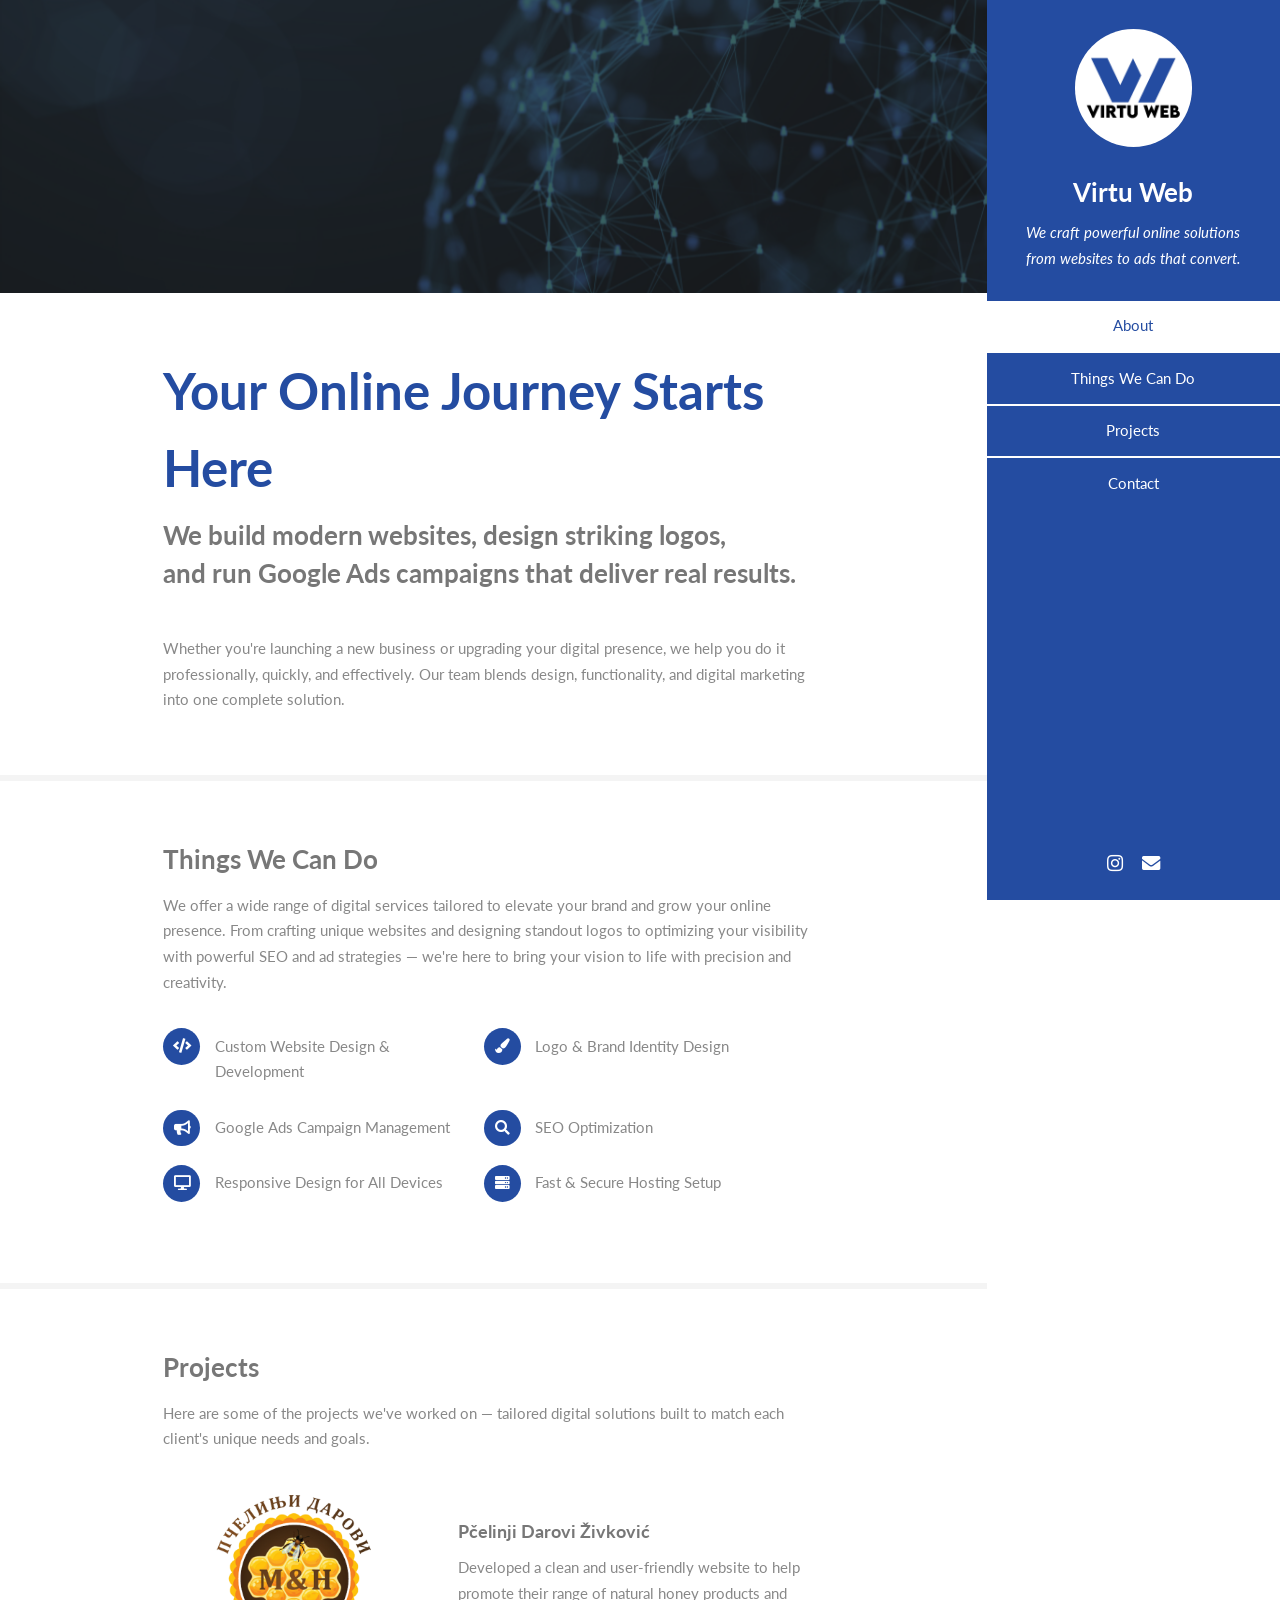
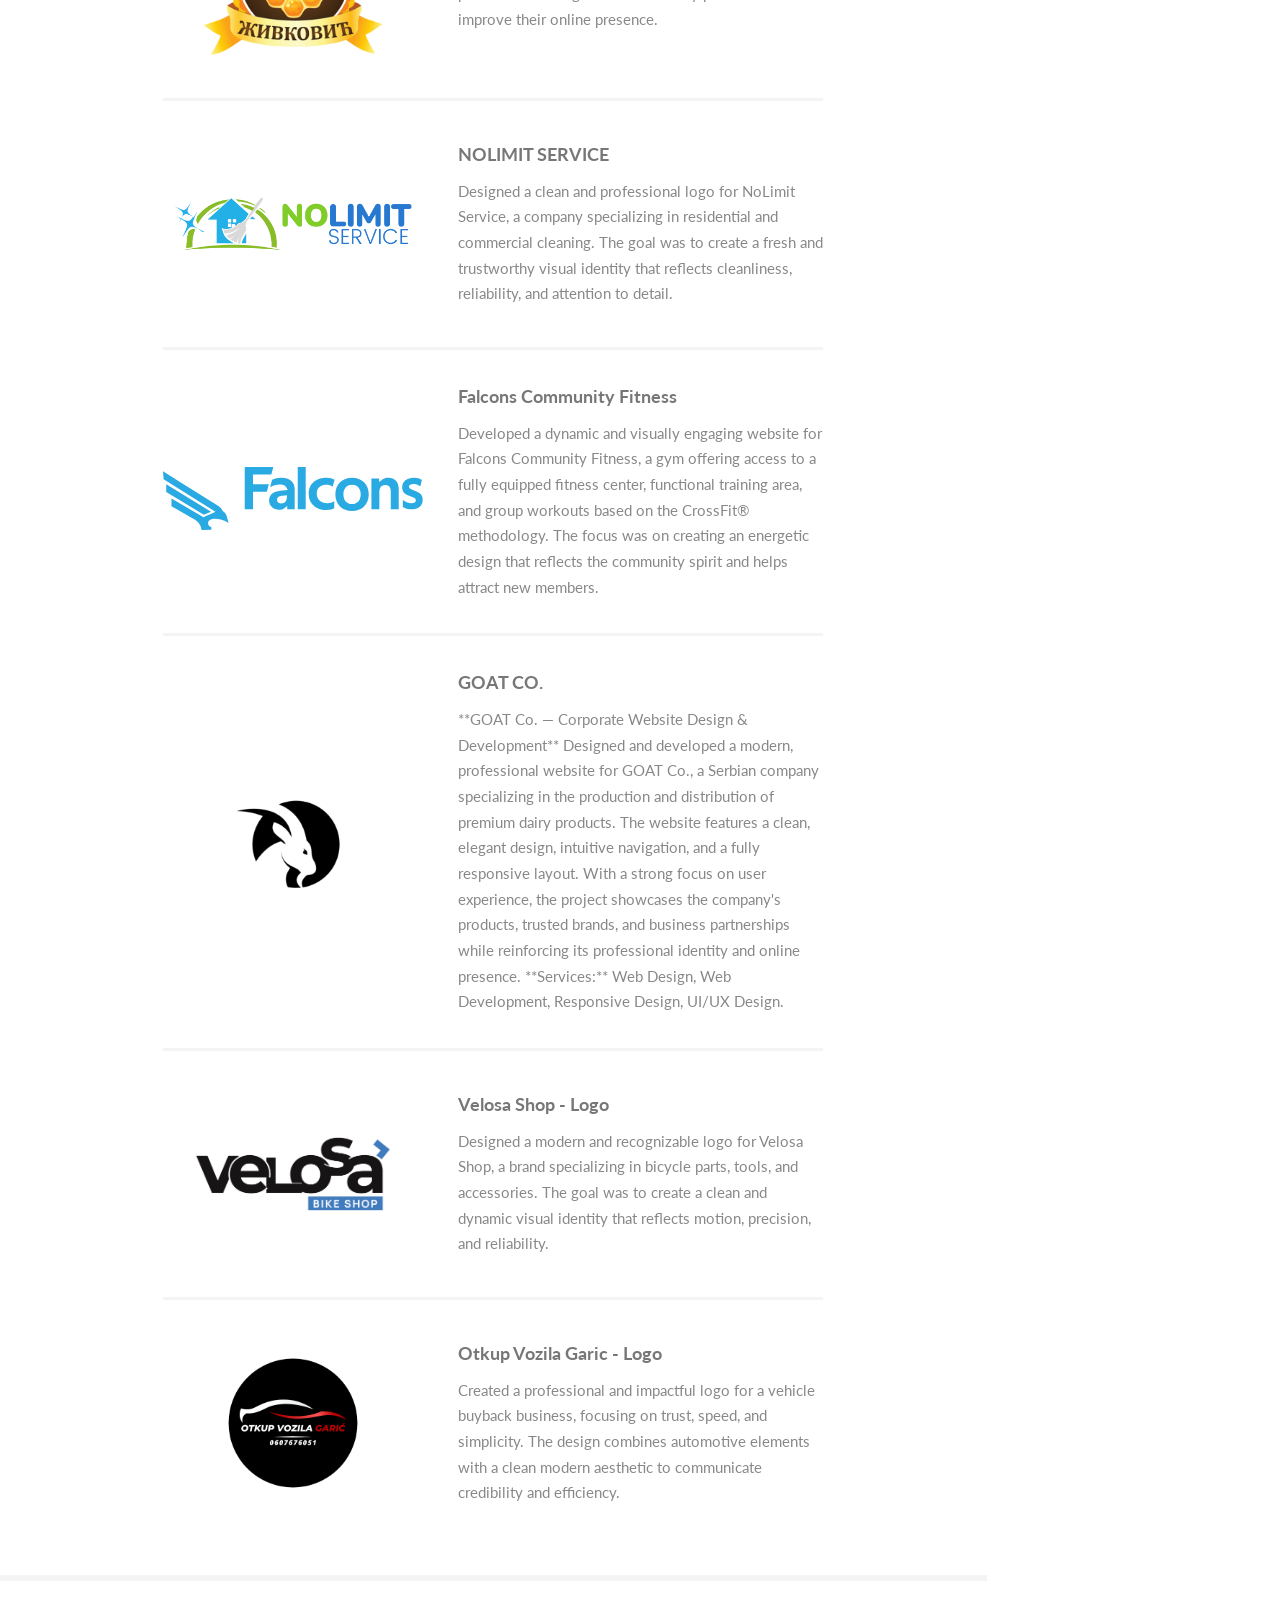
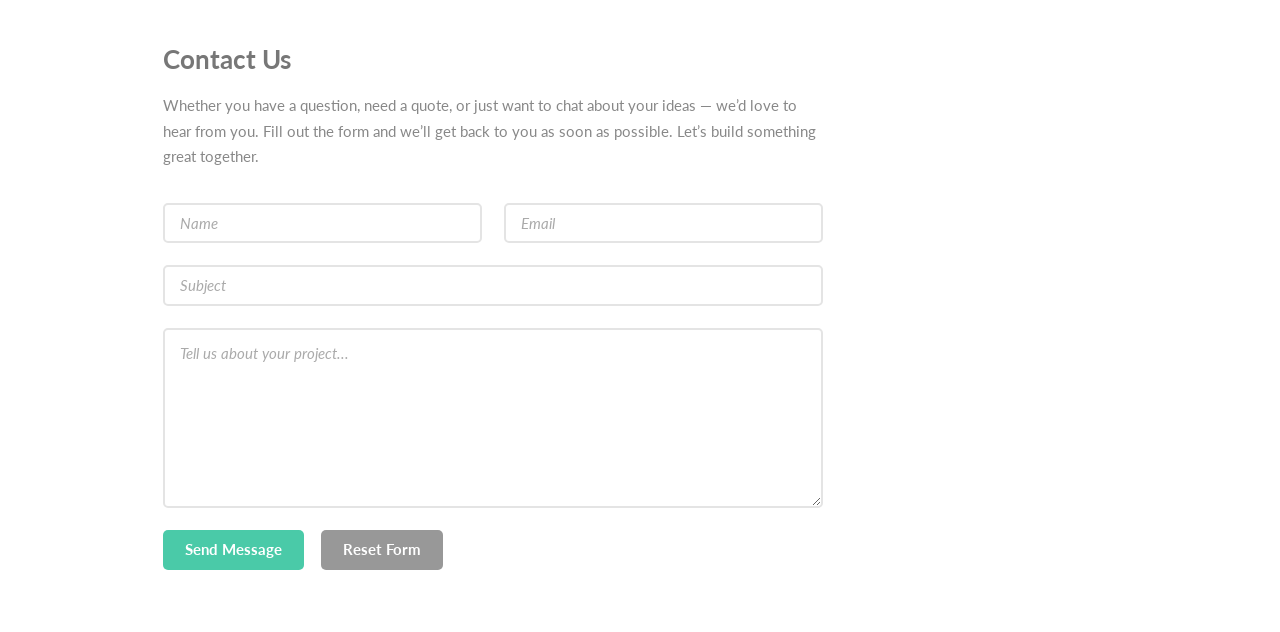
<file: index.html>
<!DOCTYPE HTML>
<!--
	Read Only by HTML5 UP
	html5up.net | @ajlkn
	Free for personal and commercial use under the CCA 3.0 license (html5up.net/license)
-->
<html>
	<head>
		<title>Virtu Web</title>
		<meta charset="utf-8" />
		<meta name="viewport" content="width=device-width, initial-scale=1, user-scalable=no" />
		<link rel="stylesheet" href="assets/css/main.css" />
		<link rel="icon" type="image/png" href="images/favicon.png" />
        <link rel="apple-touch-icon" href="images/favicon.png" />

	</head>
	<body class="is-preload">

		<!-- Header -->
			<section id="header">
				<header>
					<span class="image avatar"><img src="images/logologo.png" alt="" /></span>
					<h1 id="logo"><a href="#">Virtu Web</a></h1>
					<p>We craft powerful online solutions <br />
						from websites to ads that convert.</p>
				</header>
				<nav id="nav">
					<ul>
						<li><a href="#one" class="active">About</a></li>
						<li><a href="#two">Things We Can Do</a></li>
						<li><a href="#three">Projects</a></li>
						<li><a href="#four">Contact</a></li>
					</ul>
				</nav>
				<footer>
					<ul class="icons">					
						<li><a href="https://www.instagram.com/virtuweb__/?next=%2F" class="icon brands fa-instagram"><span class="label">Instagram</span></a></li>
						<li><a href="mailto:virtuweb44@gmail.com" class="icon solid fa-envelope"><span class="label">Email</span></a></li>
					</ul>
				</footer>
			</section>

		<!-- Wrapper -->
			<div id="wrapper">

				<!-- Main -->
					<div id="main">

						<!-- One -->
							<section id="one">
								<div class="image main" data-position="center">
									<img src="images/panorama.png" alt="" />
								</div>
								<div class="container">
									<header class="major">
										<h2>Your Online Journey Starts Here</h2>
										<p>We build modern websites, design striking logos,<br /> <!-- We build modern websites, design striking logos, and run Google Ads campaigns that deliver real results. -->
											and run Google Ads campaigns that deliver real results.</p>
									</header>
									<p>Whether you're launching a new business or upgrading your digital presence, we help you do it professionally, quickly, and effectively. Our team blends design, functionality, and digital marketing into one complete solution.</p>
								</div>
							</section>

						<!-- Two -->
							<section id="two">
								<div class="container">
									<h3>Things We Can Do</h3>
									<p>We offer a wide range of digital services tailored to elevate your brand and grow your online presence. From crafting unique websites and designing standout logos to optimizing your visibility with powerful SEO and ad strategies — we're here to bring your vision to life with precision and creativity.</p>
									<ul class="feature-icons">
										<li class="icon solid fa-code">Custom Website Design & Development</li>
										<li class="icon solid fa-paint-brush">Logo & Brand Identity Design</li>
										<li class="icon solid fa-bullhorn">Google Ads Campaign Management</li>
										<li class="icon solid fa-search">SEO Optimization</li>
										<li class="icon solid fa-desktop">Responsive Design for All Devices</li>
										<li class="icon solid fa-server">Fast & Secure Hosting Setup</li>
									</ul>
								</div>
							</section>

						<!-- Three -->
							<section id="three">
								<div class="container">
									<h3>Projects</h3>
									<p>Here are some of the projects we've worked on — tailored digital solutions built to match each client's unique needs and goals.</p>
									<div class="features">
										<article>
											<a href="https://pcelinjidarovi.rs/" class="image"><img src="images/logoMax.png" alt="" /></a>
											<div class="inner">
												<h4>Pčelinji Darovi Živković</h4>
												<p>Developed a clean and user-friendly website to help promote their range of natural honey products and improve their online presence.</p>
											</div>
										</article>
										<article>
											<a href="https://nolimit-service.de/" class="image"><img src="images/logonlm.png" alt="" /></a>
											<div class="inner">
												<h4>NOLIMIT SERVICE</h4>
												<p>Designed a clean and professional logo for NoLimit Service, a company specializing in residential and commercial cleaning. The goal was to create a fresh and trustworthy visual identity that reflects cleanliness, reliability, and attention to detail.</p>
											</div>
										</article>
										<article>
											<a href="https://falcons.rs/" class="image"><img src="images/falcons.svg" alt="" /></a>
											<div class="inner">
												<h4>Falcons Community Fitness</h4>
												<p>Developed a dynamic and visually engaging website for Falcons Community Fitness, a gym offering access to a fully equipped fitness center, functional training area, and group workouts based on the CrossFit® methodology. The focus was on creating an energetic design that reflects the community spirit and helps attract new members.</p>
											</div>
										</article>
										<article>
											<a href="https://goat.rs/" class="image"><img src="images/goat-logo.png" alt="" /></a>
											<div class="inner">
												<h4>GOAT CO.</h4>
												<p>**GOAT Co. — Corporate Website Design & Development**

Designed and developed a modern, professional website for GOAT Co., a Serbian company specializing in the production and distribution of premium dairy products.

The website features a clean, elegant design, intuitive navigation, and a fully responsive layout. With a strong focus on user experience, the project showcases the company's products, trusted brands, and business partnerships while reinforcing its professional identity and online presence.

**Services:** Web Design, Web Development, Responsive Design, UI/UX Design.</p>
											</div>
										</article>
										<article>
											<a href="#" class="image"><img src="images/velosashop.png" alt="" /></a>
											<div class="inner">
												<h4>Velosa Shop - Logo</h4>
												<p>Designed a modern and recognizable logo for Velosa Shop, a brand specializing in bicycle parts, tools, and accessories. The goal was to create a clean and dynamic visual identity that reflects motion, precision, and reliability.</p>
											</div>
										</article>
										<article>
											<a href="#" class="image"><img src="images/otkvzl.png" alt="" /></a>
											<div class="inner">
												<h4>Otkup Vozila Garic - Logo</h4>
												<p>Created a professional and impactful logo for a vehicle buyback business, focusing on trust, speed, and simplicity. The design combines automotive elements with a clean modern aesthetic to communicate credibility and efficiency.</p>
											</div>
										</article>
									</div>
								</div>
							</section>

						<!-- Four -->
							<section id="four">
								<div class="container">
									<h3>Contact Us</h3>
									<p>Whether you have a question, need a quote, or just want to chat about your ideas — we’d love to hear from you. Fill out the form and we’ll get back to you as soon as possible. Let’s build something great together.</p>
									
<form name="contact"
      method="POST"
      data-netlify="true"
      netlify-honeypot="bot-field">

    <input type="hidden" name="form-name" value="contact" />

    <p style="display:none;">
        <label>
            Do not fill this out:
            <input name="bot-field" />
        </label>
    </p>

    <div class="row gtr-uniform">

        <div class="col-6 col-12-xsmall">
            <input type="text"
                   name="name"
                   id="name"
                   placeholder="Name"
                   required />
        </div>

        <div class="col-6 col-12-xsmall">
            <input type="email"
                   name="email"
                   id="email"
                   placeholder="Email"
                   required />
        </div>

        <div class="col-12">
            <input type="text"
                   name="subject"
                   id="subject"
                   placeholder="Subject"
                   required />
        </div>

        <div class="col-12">
            <textarea name="message"
                      id="message"
                      placeholder="Tell us about your project..."
                      rows="6"
                      required></textarea>
        </div>

        <div class="col-12">
            <ul class="actions">
                <li>
                    <input type="submit"
                           class="primary"
                           value="Send Message" />
                </li>
                <li>
                    <input type="reset"
                           value="Reset Form" />
                </li>
            </ul>
        </div>

    </div>
</form>

								</div>
							</section>

						
					</div>

				<!-- Footer -->
					

			</div>

		<!-- Scripts -->
			<script src="assets/js/jquery.min.js"></script>
			<script src="assets/js/jquery.scrollex.min.js"></script>
			<script src="assets/js/jquery.scrolly.min.js"></script>
			<script src="assets/js/browser.min.js"></script>
			<script src="assets/js/breakpoints.min.js"></script>
			<script src="assets/js/util.js"></script>
			<script src="assets/js/main.js"></script>

	</body>
</html>
</file>
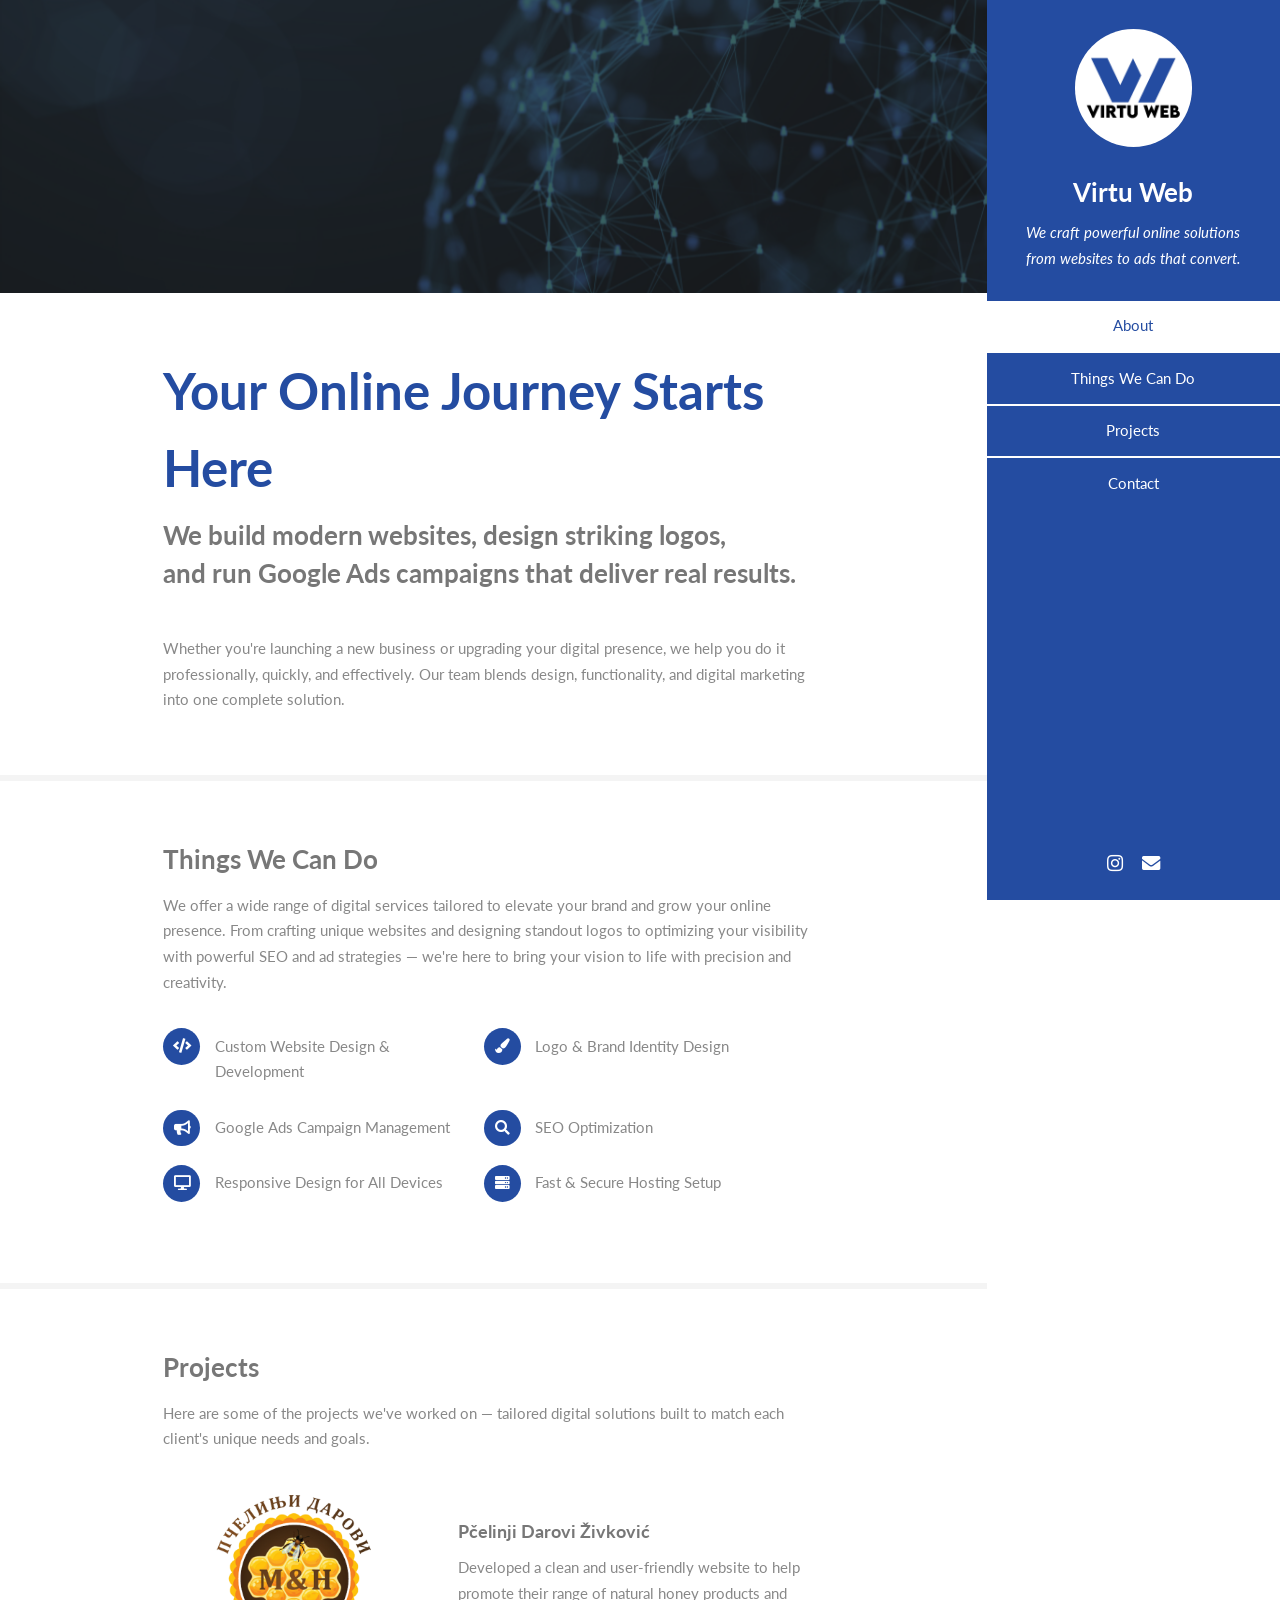
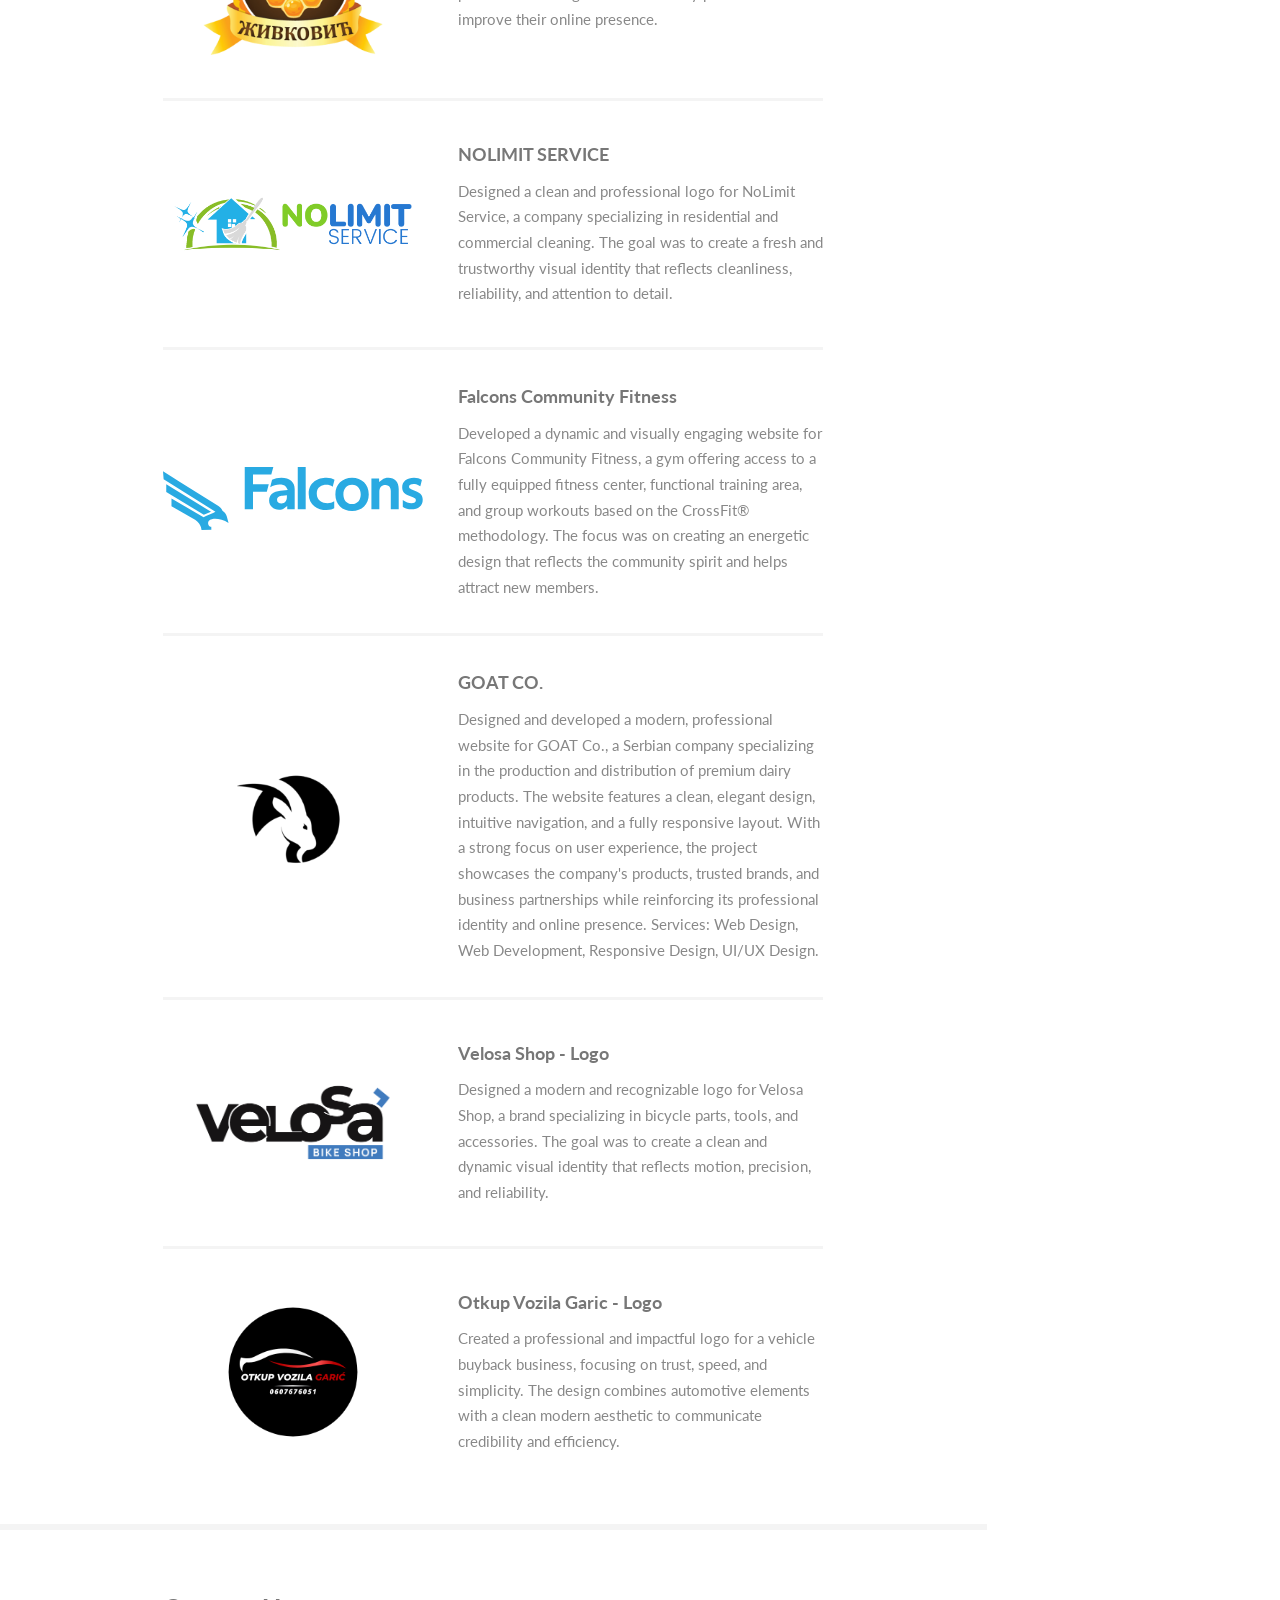
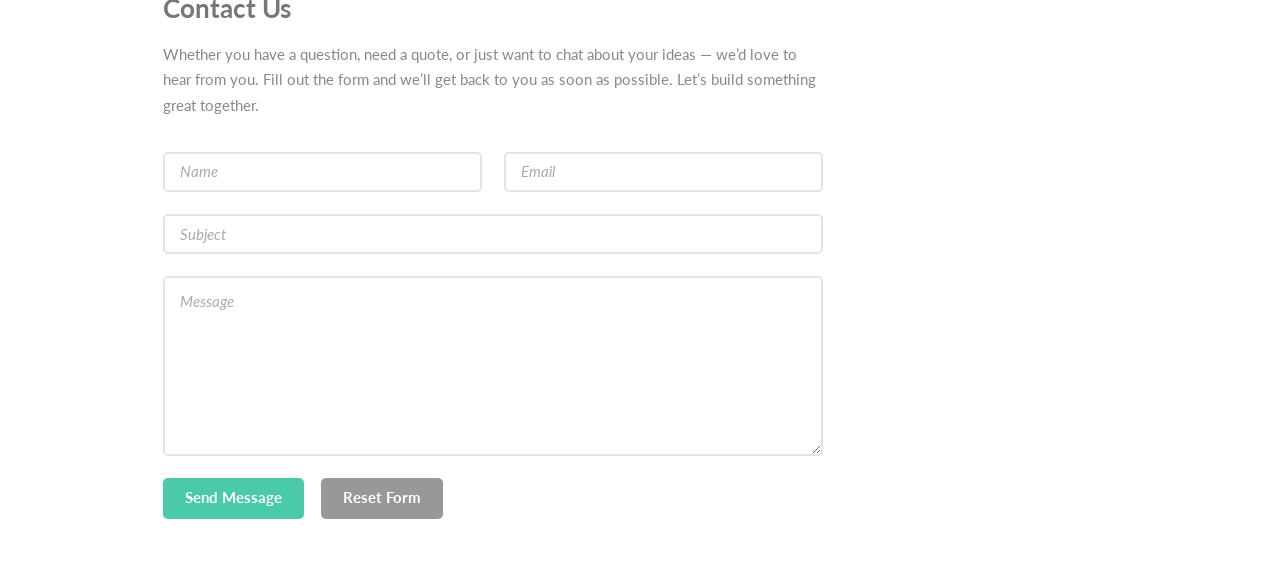
<file: Sajt/index.html>
<!DOCTYPE HTML>
<!--
	Read Only by HTML5 UP
	html5up.net | @ajlkn
	Free for personal and commercial use under the CCA 3.0 license (html5up.net/license)
-->
<html>
	<head>
		<title>Virtu Web</title>
		<meta charset="utf-8" />
		<meta name="viewport" content="width=device-width, initial-scale=1, user-scalable=no" />
		<link rel="stylesheet" href="assets/css/main.css" />
	</head>
	<body class="is-preload">

		<!-- Header -->
			<section id="header">
				<header>
					<span class="image avatar"><img src="images/logologo.png" alt="" /></span>
					<h1 id="logo"><a href="#">Virtu Web</a></h1>
					<p>We craft powerful online solutions <br />
						from websites to ads that convert.</p>
				</header>
				<nav id="nav">
					<ul>
						<li><a href="#one" class="active">About</a></li>
						<li><a href="#two">Things We Can Do</a></li>
						<li><a href="#three">Projects</a></li>
						<li><a href="#four">Contact</a></li>
					</ul>
				</nav>
				<footer>
					<ul class="icons">					
						<li><a href="https://www.instagram.com/virtuweb__/?next=%2F" class="icon brands fa-instagram"><span class="label">Instagram</span></a></li>
						<li><a href="mailto:virtuweb44@gmail.com" class="icon solid fa-envelope"><span class="label">Email</span></a></li>
					</ul>
				</footer>
			</section>

		<!-- Wrapper -->
			<div id="wrapper">

				<!-- Main -->
					<div id="main">

						<!-- One -->
							<section id="one">
								<div class="image main" data-position="center">
									<img src="images/panorama.png" alt="" />
								</div>
								<div class="container">
									<header class="major">
										<h2>Your Online Journey Starts Here</h2>
										<p>We build modern websites, design striking logos,<br /> <!-- We build modern websites, design striking logos, and run Google Ads campaigns that deliver real results. -->
											and run Google Ads campaigns that deliver real results.</p>
									</header>
									<p>Whether you're launching a new business or upgrading your digital presence, we help you do it professionally, quickly, and effectively. Our team blends design, functionality, and digital marketing into one complete solution.</p>
								</div>
							</section>

						<!-- Two -->
							<section id="two">
								<div class="container">
									<h3>Things We Can Do</h3>
									<p>We offer a wide range of digital services tailored to elevate your brand and grow your online presence. From crafting unique websites and designing standout logos to optimizing your visibility with powerful SEO and ad strategies — we're here to bring your vision to life with precision and creativity.</p>
									<ul class="feature-icons">
										<li class="icon solid fa-code">Custom Website Design & Development</li>
										<li class="icon solid fa-paint-brush">Logo & Brand Identity Design</li>
										<li class="icon solid fa-bullhorn">Google Ads Campaign Management</li>
										<li class="icon solid fa-search">SEO Optimization</li>
										<li class="icon solid fa-desktop">Responsive Design for All Devices</li>
										<li class="icon solid fa-server">Fast & Secure Hosting Setup</li>
									</ul>
								</div>
							</section>

						<!-- Three -->
							<section id="three">
								<div class="container">
									<h3>Projects</h3>
									<p>Here are some of the projects we've worked on — tailored digital solutions built to match each client's unique needs and goals.</p>
									<div class="features">
										<article>
											<a href="https://pcelinjidarovi.rs/" class="image"><img src="images/logoMax.png" alt="" /></a>
											<div class="inner">
												<h4>Pčelinji Darovi Živković</h4>
												<p>Developed a clean and user-friendly website to help promote their range of natural honey products and improve their online presence.</p>
											</div>
										</article>
										<article>
											<a href="https://nolimit-service.de/" class="image"><img src="images/logonlm.png" alt="" /></a>
											<div class="inner">
												<h4>NOLIMIT SERVICE</h4>
												<p>Designed a clean and professional logo for NoLimit Service, a company specializing in residential and commercial cleaning. The goal was to create a fresh and trustworthy visual identity that reflects cleanliness, reliability, and attention to detail.</p>
											</div>
										</article>
										<article>
											<a href="https://falcons.rs/" class="image"><img src="images/falcons.svg" alt="" /></a>
											<div class="inner">
												<h4>Falcons Community Fitness</h4>
												<p>Developed a dynamic and visually engaging website for Falcons Community Fitness, a gym offering access to a fully equipped fitness center, functional training area, and group workouts based on the CrossFit® methodology. The focus was on creating an energetic design that reflects the community spirit and helps attract new members.</p>
											</div>
										</article>
										<article>
											<a href="https://goat.rs/" class="image"><img src="images/logo-goat1.png" alt="" /></a>
											<div class="inner">
												<h4>GOAT CO.</h4>
												<p>Designed and developed a modern, professional website for GOAT Co., a Serbian company specializing in the production and distribution of premium dairy products.

The website features a clean, elegant design, intuitive navigation, and a fully responsive layout. With a strong focus on user experience, the project showcases the company's products, trusted brands, and business partnerships while reinforcing its professional identity and online presence.

Services: Web Design, Web Development, Responsive Design, UI/UX Design.</p>
											</div>
										</article>
										<article>
											<a href="#" class="image"><img src="images/velosashop.png" alt="" /></a>
											<div class="inner">
												<h4>Velosa Shop - Logo</h4>
												<p>Designed a modern and recognizable logo for Velosa Shop, a brand specializing in bicycle parts, tools, and accessories. The goal was to create a clean and dynamic visual identity that reflects motion, precision, and reliability.</p>
											</div>
										</article>
										<article>
											<a href="#" class="image"><img src="images/otkvzl.png" alt="" /></a>
											<div class="inner">
												<h4>Otkup Vozila Garic - Logo</h4>
												<p>Created a professional and impactful logo for a vehicle buyback business, focusing on trust, speed, and simplicity. The design combines automotive elements with a clean modern aesthetic to communicate credibility and efficiency.</p>
											</div>
										</article>
									</div>
								</div>
							</section>

						<!-- Four -->
							<section id="four">
								<div class="container">
									<h3>Contact Us</h3>
									<p>Whether you have a question, need a quote, or just want to chat about your ideas — we’d love to hear from you. Fill out the form and we’ll get back to you as soon as possible. Let’s build something great together.</p>
									<form method="post" action="#">
										<div class="row gtr-uniform">
											<div class="col-6 col-12-xsmall"><input type="text" name="name" id="name" placeholder="Name" /></div>
											<div class="col-6 col-12-xsmall"><input type="email" name="email" id="email" placeholder="Email" /></div>
											<div class="col-12"><input type="text" name="subject" id="subject" placeholder="Subject" /></div>
											<div class="col-12"><textarea name="message" id="message" placeholder="Message" rows="6"></textarea></div>
											<div class="col-12">
												<ul class="actions">
													<li><input type="submit" class="primary" value="Send Message" /></li>
													<li><input type="reset" value="Reset Form" /></li>
												</ul>
											</div>
										</div>
									</form>
								</div>
							</section>

						
					</div>

				<!-- Footer -->
					

			</div>

		<!-- Scripts -->
			<script src="assets/js/jquery.min.js"></script>
			<script src="assets/js/jquery.scrollex.min.js"></script>
			<script src="assets/js/jquery.scrolly.min.js"></script>
			<script src="assets/js/browser.min.js"></script>
			<script src="assets/js/breakpoints.min.js"></script>
			<script src="assets/js/util.js"></script>
			<script src="assets/js/main.js"></script>

	</body>
</html>
</file>
<file: assets/css/main.css>
@import url("fontawesome-all.min.css");
@import url("https://fonts.googleapis.com/css?family=Lato:400,400italic,700,700italic|Source+Code+Pro:400");



html, body, div, span, applet, object,
iframe, h1, h2, h3, h4, h5, h6, p, blockquote,
pre, a, abbr, acronym, address, big, cite,
code, del, dfn, em, img, ins, kbd, q, s, samp,
small, strike, strong, sub, sup, tt, var, b,
u, i, center, dl, dt, dd, ol, ul, li, fieldset,
form, label, legend, table, caption, tbody,
tfoot, thead, tr, th, td, article, aside,
canvas, details, embed, figure, figcaption,
footer, header, hgroup, menu, nav, output, ruby,
section, summary, time, mark, audio, video {
	margin: 0;
	padding: 0;
	border: 0;
	font-size: 100%;
	font: inherit;
	vertical-align: baseline;}

article, aside, details, figcaption, figure,
footer, header, hgroup, menu, nav, section {
	display: block;}

body {
	line-height: 1;
}

ol, ul {
	list-style: none;
}

blockquote, q {
	quotes: none;
}

	blockquote:before, blockquote:after, q:before, q:after {
		content: '';
		content: none;
	}

table {
	border-collapse: collapse;
	border-spacing: 0;
}

body {
	-webkit-text-size-adjust: none;
}

mark {
	background-color: transparent;
	color: inherit;
}

input::-moz-focus-inner {
	border: 0;
	padding: 0;
}

input, select, textarea {
	-moz-appearance: none;
	-webkit-appearance: none;
	-ms-appearance: none;
	appearance: none;
}

/* Basic */

	html {
		box-sizing: border-box;
	}

	*, *:before, *:after {
		box-sizing: inherit;
	}

	body {
		background: rgb(255, 255, 255);
	}

		body.is-preload *, body.is-preload *:before, body.is-preload *:after {
			-moz-animation: none !important;
			-webkit-animation: none !important;
			-ms-animation: none !important;
			animation: none !important;
			-moz-transition: none !important;
			-webkit-transition: none !important;
			-ms-transition: none !important;
			transition: none !important;
		}

	body, input, select, textarea {
		color: #888;
		font-family: "Lato", sans-serif;
		font-size: 16pt;
		font-weight: 400;
		line-height: 1.75em;
	}

	a {
		-moz-transition: color 0.2s ease-in-out, border-color 0.2s ease-in-out;
		-webkit-transition: color 0.2s ease-in-out, border-color 0.2s ease-in-out;
		-ms-transition: color 0.2s ease-in-out, border-color 0.2s ease-in-out;
		transition: color 0.2s ease-in-out, border-color 0.2s ease-in-out;
		border-bottom: solid 1px #e4e4e4;
		color: inherit;
		text-decoration: none;
	}

		a:hover {
			border-bottom-color: transparent;
			color: rgb(0, 0, 0) !important;
		}

	strong, b {
		color: #777;
		font-weight: 700;
	}

	em, i {
		font-style: italic;
	}

	p {
		margin: 0 0 2.25em 0;
	}

	h1, h2, h3, h4, h5, h6 {
		color: #777;
		font-weight: 700;
		line-height: 1em;
		margin: 0 0 0.5625em 0;
	}

		h1 a, h2 a, h3 a, h4 a, h5 a, h6 a {
			border: 0;
			color: inherit;
			text-decoration: none;
		}

	h2 {
		font-size: 2em;
		line-height: 1.5em;
	}

	h3 {
		font-size: 1.75em;
		line-height: 1.5em;
	}

	h4 {
		font-size: 1.25em;
		line-height: 1.5em;
	}

	h5 {
		font-size: 0.9em;
		line-height: 1.5em;
	}

	h6 {
		font-size: 0.7em;
		line-height: 1.5em;
	}

	sub {
		font-size: 0.8em;
		position: relative;
		top: 0.5em;
	}

	sup {
		font-size: 0.8em;
		position: relative;
		top: -0.5em;
	}

	hr {
		border: 0;
		border-bottom: solid 2px #f4f4f4;
		margin: 2.25em 0;
	}

		hr.major {
			margin: 3.375em 0;
		}

	blockquote {
		border-left: solid 8px #e4e4e4;
		font-style: italic;
		margin: 0 0 2.25em 0;
		padding: 0.5em 0 0.5em 2em;
	}

	code {
		background: #555;
		border-radius: 5px;
		color: #fff;
		font-family: "Source Code Pro", monospace;
		font-size: 0.9em;
		margin: 0 0.25em;
		padding: 0.25em 0.65em;
	}

	pre {
		font-family: "Source Code Pro", monospace;
		font-size: 0.9em;
		margin: 0 0 2.25em 0;
	}

		pre code {
			-webkit-overflow-scrolling: touch;
			display: block;
			line-height: 1.5em;
			overflow-x: auto;
			padding: 1em 1.5em;
		}

	.align-left {
		text-align: left;
	}

	.align-center {
		text-align: center;
	}

	.align-right {
		text-align: right;
	}

/* Row */

	.row {
		display: flex;
		flex-wrap: wrap;
		box-sizing: border-box;
		align-items: stretch;
	}

		.row > * {
			box-sizing: border-box;
		}

		.row.gtr-uniform > * > :last-child {
			margin-bottom: 0;
		}

		.row.aln-left {
			justify-content: flex-start;
		}

		.row.aln-center {
			justify-content: center;
		}

		.row.aln-right {
			justify-content: flex-end;
		}

		.row.aln-top {
			align-items: flex-start;
		}

		.row.aln-middle {
			align-items: center;
		}

		.row.aln-bottom {
			align-items: flex-end;
		}

		.row > .imp {
			order: -1;
		}

		.row > .col-1 {
			width: 8.33333%;
		}

		.row > .off-1 {
			margin-left: 8.33333%;
		}

		.row > .col-2 {
			width: 16.66667%;
		}

		.row > .off-2 {
			margin-left: 16.66667%;
		}

		.row > .col-3 {
			width: 25%;
		}

		.row > .off-3 {
			margin-left: 25%;
		}

		.row > .col-4 {
			width: 33.33333%;
		}

		.row > .off-4 {
			margin-left: 33.33333%;
		}

		.row > .col-5 {
			width: 41.66667%;
		}

		.row > .off-5 {
			margin-left: 41.66667%;
		}

		.row > .col-6 {
			width: 50%;
		}

		.row > .off-6 {
			margin-left: 50%;
		}

		.row > .col-7 {
			width: 58.33333%;
		}

		.row > .off-7 {
			margin-left: 58.33333%;
		}

		.row > .col-8 {
			width: 66.66667%;
		}

		.row > .off-8 {
			margin-left: 66.66667%;
		}

		.row > .col-9 {
			width: 75%;
		}

		.row > .off-9 {
			margin-left: 75%;
		}

		.row > .col-10 {
			width: 83.33333%;
		}

		.row > .off-10 {
			margin-left: 83.33333%;
		}

		.row > .col-11 {
			width: 91.66667%;
		}

		.row > .off-11 {
			margin-left: 91.66667%;
		}

		.row > .col-12 {
			width: 100%;
		}

		.row > .off-12 {
			margin-left: 100%;
		}

		.row.gtr-0 {
			margin-top: 0;
			margin-left: 0em;
		}

			.row.gtr-0 > * {
				padding: 0 0 0 0em;
			}

			.row.gtr-0.gtr-uniform {
				margin-top: 0em;
			}

				.row.gtr-0.gtr-uniform > * {
					padding-top: 0em;
				}

		.row.gtr-25 {
			margin-top: 0;
			margin-left: -0.5em;
		}

			.row.gtr-25 > * {
				padding: 0 0 0 0.5em;
			}

			.row.gtr-25.gtr-uniform {
				margin-top: -0.5em;
			}

				.row.gtr-25.gtr-uniform > * {
					padding-top: 0.5em;
				}

		.row.gtr-50 {
			margin-top: 0;
			margin-left: -1em;
		}

			.row.gtr-50 > * {
				padding: 0 0 0 1em;
			}

			.row.gtr-50.gtr-uniform {
				margin-top: -1em;
			}

				.row.gtr-50.gtr-uniform > * {
					padding-top: 1em;
				}

		.row {
			margin-top: 0;
			margin-left: -2em;
		}

			.row > * {
				padding: 0 0 0 2em;
			}

			.row.gtr-uniform {
				margin-top: -2em;
			}

				.row.gtr-uniform > * {
					padding-top: 2em;
				}

		.row.gtr-150 {
			margin-top: 0;
			margin-left: -3em;
		}

			.row.gtr-150 > * {
				padding: 0 0 0 3em;
			}

			.row.gtr-150.gtr-uniform {
				margin-top: -3em;
			}

				.row.gtr-150.gtr-uniform > * {
					padding-top: 3em;
				}

		.row.gtr-200 {
			margin-top: 0;
			margin-left: -4em;
		}

			.row.gtr-200 > * {
				padding: 0 0 0 4em;
			}

			.row.gtr-200.gtr-uniform {
				margin-top: -4em;
			}

				.row.gtr-200.gtr-uniform > * {
					padding-top: 4em;
				}

		@media screen and (max-width: 1680px) {

			.row {
				display: flex;
				flex-wrap: wrap;
				box-sizing: border-box;
				align-items: stretch;
			}

				.row > * {
					box-sizing: border-box;
				}

				.row.gtr-uniform > * > :last-child {
					margin-bottom: 0;
				}

				.row.aln-left {
					justify-content: flex-start;
				}

				.row.aln-center {
					justify-content: center;
				}

				.row.aln-right {
					justify-content: flex-end;
				}

				.row.aln-top {
					align-items: flex-start;
				}

				.row.aln-middle {
					align-items: center;
				}

				.row.aln-bottom {
					align-items: flex-end;
				}

				.row > .imp-xlarge {
					order: -1;
				}

				.row > .col-1-xlarge {
					width: 8.33333%;
				}

				.row > .off-1-xlarge {
					margin-left: 8.33333%;
				}

				.row > .col-2-xlarge {
					width: 16.66667%;
				}

				.row > .off-2-xlarge {
					margin-left: 16.66667%;
				}

				.row > .col-3-xlarge {
					width: 25%;
				}

				.row > .off-3-xlarge {
					margin-left: 25%;
				}

				.row > .col-4-xlarge {
					width: 33.33333%;
				}

				.row > .off-4-xlarge {
					margin-left: 33.33333%;
				}

				.row > .col-5-xlarge {
					width: 41.66667%;
				}

				.row > .off-5-xlarge {
					margin-left: 41.66667%;
				}

				.row > .col-6-xlarge {
					width: 50%;
				}

				.row > .off-6-xlarge {
					margin-left: 50%;
				}

				.row > .col-7-xlarge {
					width: 58.33333%;
				}

				.row > .off-7-xlarge {
					margin-left: 58.33333%;
				}

				.row > .col-8-xlarge {
					width: 66.66667%;
				}

				.row > .off-8-xlarge {
					margin-left: 66.66667%;
				}

				.row > .col-9-xlarge {
					width: 75%;
				}

				.row > .off-9-xlarge {
					margin-left: 75%;
				}

				.row > .col-10-xlarge {
					width: 83.33333%;
				}

				.row > .off-10-xlarge {
					margin-left: 83.33333%;
				}

				.row > .col-11-xlarge {
					width: 91.66667%;
				}

				.row > .off-11-xlarge {
					margin-left: 91.66667%;
				}

				.row > .col-12-xlarge {
					width: 100%;
				}

				.row > .off-12-xlarge {
					margin-left: 100%;
				}

				.row.gtr-0 {
					margin-top: 0;
					margin-left: 0em;
				}

					.row.gtr-0 > * {
						padding: 0 0 0 0em;
					}

					.row.gtr-0.gtr-uniform {
						margin-top: 0em;
					}

						.row.gtr-0.gtr-uniform > * {
							padding-top: 0em;
						}

				.row.gtr-25 {
					margin-top: 0;
					margin-left: -0.5em;
				}

					.row.gtr-25 > * {
						padding: 0 0 0 0.5em;
					}

					.row.gtr-25.gtr-uniform {
						margin-top: -0.5em;
					}

						.row.gtr-25.gtr-uniform > * {
							padding-top: 0.5em;
						}

				.row.gtr-50 {
					margin-top: 0;
					margin-left: -1em;
				}

					.row.gtr-50 > * {
						padding: 0 0 0 1em;
					}

					.row.gtr-50.gtr-uniform {
						margin-top: -1em;
					}

						.row.gtr-50.gtr-uniform > * {
							padding-top: 1em;
						}

				.row {
					margin-top: 0;
					margin-left: -2em;
				}

					.row > * {
						padding: 0 0 0 2em;
					}

					.row.gtr-uniform {
						margin-top: -2em;
					}

						.row.gtr-uniform > * {
							padding-top: 2em;
						}

				.row.gtr-150 {
					margin-top: 0;
					margin-left: -3em;
				}

					.row.gtr-150 > * {
						padding: 0 0 0 3em;
					}

					.row.gtr-150.gtr-uniform {
						margin-top: -3em;
					}

						.row.gtr-150.gtr-uniform > * {
							padding-top: 3em;
						}

				.row.gtr-200 {
					margin-top: 0;
					margin-left: -4em;
				}

					.row.gtr-200 > * {
						padding: 0 0 0 4em;
					}

					.row.gtr-200.gtr-uniform {
						margin-top: -4em;
					}

						.row.gtr-200.gtr-uniform > * {
							padding-top: 4em;
						}

		}

		@media screen and (max-width: 1280px) {

			.row {
				display: flex;
				flex-wrap: wrap;
				box-sizing: border-box;
				align-items: stretch;
			}

				.row > * {
					box-sizing: border-box;
				}

				.row.gtr-uniform > * > :last-child {
					margin-bottom: 0;
				}

				.row.aln-left {
					justify-content: flex-start;
				}

				.row.aln-center {
					justify-content: center;
				}

				.row.aln-right {
					justify-content: flex-end;
				}

				.row.aln-top {
					align-items: flex-start;
				}

				.row.aln-middle {
					align-items: center;
				}

				.row.aln-bottom {
					align-items: flex-end;
				}

				.row > .imp-large {
					order: -1;
				}

				.row > .col-1-large {
					width: 8.33333%;
				}

				.row > .off-1-large {
					margin-left: 8.33333%;
				}

				.row > .col-2-large {
					width: 16.66667%;
				}

				.row > .off-2-large {
					margin-left: 16.66667%;
				}

				.row > .col-3-large {
					width: 25%;
				}

				.row > .off-3-large {
					margin-left: 25%;
				}

				.row > .col-4-large {
					width: 33.33333%;
				}

				.row > .off-4-large {
					margin-left: 33.33333%;
				}

				.row > .col-5-large {
					width: 41.66667%;
				}

				.row > .off-5-large {
					margin-left: 41.66667%;
				}

				.row > .col-6-large {
					width: 50%;
				}

				.row > .off-6-large {
					margin-left: 50%;
				}

				.row > .col-7-large {
					width: 58.33333%;
				}

				.row > .off-7-large {
					margin-left: 58.33333%;
				}

				.row > .col-8-large {
					width: 66.66667%;
				}

				.row > .off-8-large {
					margin-left: 66.66667%;
				}

				.row > .col-9-large {
					width: 75%;
				}

				.row > .off-9-large {
					margin-left: 75%;
				}

				.row > .col-10-large {
					width: 83.33333%;
				}

				.row > .off-10-large {
					margin-left: 83.33333%;
				}

				.row > .col-11-large {
					width: 91.66667%;
				}

				.row > .off-11-large {
					margin-left: 91.66667%;
				}

				.row > .col-12-large {
					width: 100%;
				}

				.row > .off-12-large {
					margin-left: 100%;
				}

				.row.gtr-0 {
					margin-top: 0;
					margin-left: 0em;
				}

					.row.gtr-0 > * {
						padding: 0 0 0 0em;
					}

					.row.gtr-0.gtr-uniform {
						margin-top: 0em;
					}

						.row.gtr-0.gtr-uniform > * {
							padding-top: 0em;
						}

				.row.gtr-25 {
					margin-top: 0;
					margin-left: -0.375em;
				}

					.row.gtr-25 > * {
						padding: 0 0 0 0.375em;
					}

					.row.gtr-25.gtr-uniform {
						margin-top: -0.375em;
					}

						.row.gtr-25.gtr-uniform > * {
							padding-top: 0.375em;
						}

				.row.gtr-50 {
					margin-top: 0;
					margin-left: -0.75em;
				}

					.row.gtr-50 > * {
						padding: 0 0 0 0.75em;
					}

					.row.gtr-50.gtr-uniform {
						margin-top: -0.75em;
					}

						.row.gtr-50.gtr-uniform > * {
							padding-top: 0.75em;
						}

				.row {
					margin-top: 0;
					margin-left: -1.5em;
				}

					.row > * {
						padding: 0 0 0 1.5em;
					}

					.row.gtr-uniform {
						margin-top: -1.5em;
					}

						.row.gtr-uniform > * {
							padding-top: 1.5em;
						}

				.row.gtr-150 {
					margin-top: 0;
					margin-left: -2.25em;
				}

					.row.gtr-150 > * {
						padding: 0 0 0 2.25em;
					}

					.row.gtr-150.gtr-uniform {
						margin-top: -2.25em;
					}

						.row.gtr-150.gtr-uniform > * {
							padding-top: 2.25em;
						}

				.row.gtr-200 {
					margin-top: 0;
					margin-left: -3em;
				}

					.row.gtr-200 > * {
						padding: 0 0 0 3em;
					}

					.row.gtr-200.gtr-uniform {
						margin-top: -3em;
					}

						.row.gtr-200.gtr-uniform > * {
							padding-top: 3em;
						}

		}

		@media screen and (max-width: 1024px) {

			.row {
				display: flex;
				flex-wrap: wrap;
				box-sizing: border-box;
				align-items: stretch;
			}

				.row > * {
					box-sizing: border-box;
				}

				.row.gtr-uniform > * > :last-child {
					margin-bottom: 0;
				}

				.row.aln-left {
					justify-content: flex-start;
				}

				.row.aln-center {
					justify-content: center;
				}

				.row.aln-right {
					justify-content: flex-end;
				}

				.row.aln-top {
					align-items: flex-start;
				}

				.row.aln-middle {
					align-items: center;
				}

				.row.aln-bottom {
					align-items: flex-end;
				}

				.row > .imp-medium {
					order: -1;
				}

				.row > .col-1-medium {
					width: 8.33333%;
				}

				.row > .off-1-medium {
					margin-left: 8.33333%;
				}

				.row > .col-2-medium {
					width: 16.66667%;
				}

				.row > .off-2-medium {
					margin-left: 16.66667%;
				}

				.row > .col-3-medium {
					width: 25%;
				}

				.row > .off-3-medium {
					margin-left: 25%;
				}

				.row > .col-4-medium {
					width: 33.33333%;
				}

				.row > .off-4-medium {
					margin-left: 33.33333%;
				}

				.row > .col-5-medium {
					width: 41.66667%;
				}

				.row > .off-5-medium {
					margin-left: 41.66667%;
				}

				.row > .col-6-medium {
					width: 50%;
				}

				.row > .off-6-medium {
					margin-left: 50%;
				}

				.row > .col-7-medium {
					width: 58.33333%;
				}

				.row > .off-7-medium {
					margin-left: 58.33333%;
				}

				.row > .col-8-medium {
					width: 66.66667%;
				}

				.row > .off-8-medium {
					margin-left: 66.66667%;
				}

				.row > .col-9-medium {
					width: 75%;
				}

				.row > .off-9-medium {
					margin-left: 75%;
				}

				.row > .col-10-medium {
					width: 83.33333%;
				}

				.row > .off-10-medium {
					margin-left: 83.33333%;
				}

				.row > .col-11-medium {
					width: 91.66667%;
				}

				.row > .off-11-medium {
					margin-left: 91.66667%;
				}

				.row > .col-12-medium {
					width: 100%;
				}

				.row > .off-12-medium {
					margin-left: 100%;
				}

				.row.gtr-0 {
					margin-top: 0;
					margin-left: 0em;
				}

					.row.gtr-0 > * {
						padding: 0 0 0 0em;
					}

					.row.gtr-0.gtr-uniform {
						margin-top: 0em;
					}

						.row.gtr-0.gtr-uniform > * {
							padding-top: 0em;
						}

				.row.gtr-25 {
					margin-top: 0;
					margin-left: -0.375em;
				}

					.row.gtr-25 > * {
						padding: 0 0 0 0.375em;
					}

					.row.gtr-25.gtr-uniform {
						margin-top: -0.375em;
					}

						.row.gtr-25.gtr-uniform > * {
							padding-top: 0.375em;
						}

				.row.gtr-50 {
					margin-top: 0;
					margin-left: -0.75em;
				}

					.row.gtr-50 > * {
						padding: 0 0 0 0.75em;
					}

					.row.gtr-50.gtr-uniform {
						margin-top: -0.75em;
					}

						.row.gtr-50.gtr-uniform > * {
							padding-top: 0.75em;
						}

				.row {
					margin-top: 0;
					margin-left: -1.5em;
				}

					.row > * {
						padding: 0 0 0 1.5em;
					}

					.row.gtr-uniform {
						margin-top: -1.5em;
					}

						.row.gtr-uniform > * {
							padding-top: 1.5em;
						}

				.row.gtr-150 {
					margin-top: 0;
					margin-left: -2.25em;
				}

					.row.gtr-150 > * {
						padding: 0 0 0 2.25em;
					}

					.row.gtr-150.gtr-uniform {
						margin-top: -2.25em;
					}

						.row.gtr-150.gtr-uniform > * {
							padding-top: 2.25em;
						}

				.row.gtr-200 {
					margin-top: 0;
					margin-left: -3em;
				}

					.row.gtr-200 > * {
						padding: 0 0 0 3em;
					}

					.row.gtr-200.gtr-uniform {
						margin-top: -3em;
					}

						.row.gtr-200.gtr-uniform > * {
							padding-top: 3em;
						}

		}

		@media screen and (max-width: 736px) {

			.row {
				display: flex;
				flex-wrap: wrap;
				box-sizing: border-box;
				align-items: stretch;
			}

				.row > * {
					box-sizing: border-box;
				}

				.row.gtr-uniform > * > :last-child {
					margin-bottom: 0;
				}

				.row.aln-left {
					justify-content: flex-start;
				}

				.row.aln-center {
					justify-content: center;
				}

				.row.aln-right {
					justify-content: flex-end;
				}

				.row.aln-top {
					align-items: flex-start;
				}

				.row.aln-middle {
					align-items: center;
				}

				.row.aln-bottom {
					align-items: flex-end;
				}

				.row > .imp-small {
					order: -1;
				}

				.row > .col-1-small {
					width: 8.33333%;
				}

				.row > .off-1-small {
					margin-left: 8.33333%;
				}

				.row > .col-2-small {
					width: 16.66667%;
				}

				.row > .off-2-small {
					margin-left: 16.66667%;
				}

				.row > .col-3-small {
					width: 25%;
				}

				.row > .off-3-small {
					margin-left: 25%;
				}

				.row > .col-4-small {
					width: 33.33333%;
				}

				.row > .off-4-small {
					margin-left: 33.33333%;
				}

				.row > .col-5-small {
					width: 41.66667%;
				}

				.row > .off-5-small {
					margin-left: 41.66667%;
				}

				.row > .col-6-small {
					width: 50%;
				}

				.row > .off-6-small {
					margin-left: 50%;
				}

				.row > .col-7-small {
					width: 58.33333%;
				}

				.row > .off-7-small {
					margin-left: 58.33333%;
				}

				.row > .col-8-small {
					width: 66.66667%;
				}

				.row > .off-8-small {
					margin-left: 66.66667%;
				}

				.row > .col-9-small {
					width: 75%;
				}

				.row > .off-9-small {
					margin-left: 75%;
				}

				.row > .col-10-small {
					width: 83.33333%;
				}

				.row > .off-10-small {
					margin-left: 83.33333%;
				}

				.row > .col-11-small {
					width: 91.66667%;
				}

				.row > .off-11-small {
					margin-left: 91.66667%;
				}

				.row > .col-12-small {
					width: 100%;
				}

				.row > .off-12-small {
					margin-left: 100%;
				}

				.row.gtr-0 {
					margin-top: 0;
					margin-left: 0em;
				}

					.row.gtr-0 > * {
						padding: 0 0 0 0em;
					}

					.row.gtr-0.gtr-uniform {
						margin-top: 0em;
					}

						.row.gtr-0.gtr-uniform > * {
							padding-top: 0em;
						}

				.row.gtr-25 {
					margin-top: 0;
					margin-left: -0.3125em;
				}

					.row.gtr-25 > * {
						padding: 0 0 0 0.3125em;
					}

					.row.gtr-25.gtr-uniform {
						margin-top: -0.3125em;
					}

						.row.gtr-25.gtr-uniform > * {
							padding-top: 0.3125em;
						}

				.row.gtr-50 {
					margin-top: 0;
					margin-left: -0.625em;
				}

					.row.gtr-50 > * {
						padding: 0 0 0 0.625em;
					}

					.row.gtr-50.gtr-uniform {
						margin-top: -0.625em;
					}

						.row.gtr-50.gtr-uniform > * {
							padding-top: 0.625em;
						}

				.row {
					margin-top: 0;
					margin-left: -1.25em;
				}

					.row > * {
						padding: 0 0 0 1.25em;
					}

					.row.gtr-uniform {
						margin-top: -1.25em;
					}

						.row.gtr-uniform > * {
							padding-top: 1.25em;
						}

				.row.gtr-150 {
					margin-top: 0;
					margin-left: -1.875em;
				}

					.row.gtr-150 > * {
						padding: 0 0 0 1.875em;
					}

					.row.gtr-150.gtr-uniform {
						margin-top: -1.875em;
					}

						.row.gtr-150.gtr-uniform > * {
							padding-top: 1.875em;
						}

				.row.gtr-200 {
					margin-top: 0;
					margin-left: -2.5em;
				}

					.row.gtr-200 > * {
						padding: 0 0 0 2.5em;
					}

					.row.gtr-200.gtr-uniform {
						margin-top: -2.5em;
					}

						.row.gtr-200.gtr-uniform > * {
							padding-top: 2.5em;
						}

		}

		@media screen and (max-width: 480px) {

			.row {
				display: flex;
				flex-wrap: wrap;
				box-sizing: border-box;
				align-items: stretch;
			}

				.row > * {
					box-sizing: border-box;
				}

				.row.gtr-uniform > * > :last-child {
					margin-bottom: 0;
				}

				.row.aln-left {
					justify-content: flex-start;
				}

				.row.aln-center {
					justify-content: center;
				}

				.row.aln-right {
					justify-content: flex-end;
				}

				.row.aln-top {
					align-items: flex-start;
				}

				.row.aln-middle {
					align-items: center;
				}

				.row.aln-bottom {
					align-items: flex-end;
				}

				.row > .imp-xsmall {
					order: -1;
				}

				.row > .col-1-xsmall {
					width: 8.33333%;
				}

				.row > .off-1-xsmall {
					margin-left: 8.33333%;
				}

				.row > .col-2-xsmall {
					width: 16.66667%;
				}

				.row > .off-2-xsmall {
					margin-left: 16.66667%;
				}

				.row > .col-3-xsmall {
					width: 25%;
				}

				.row > .off-3-xsmall {
					margin-left: 25%;
				}

				.row > .col-4-xsmall {
					width: 33.33333%;
				}

				.row > .off-4-xsmall {
					margin-left: 33.33333%;
				}

				.row > .col-5-xsmall {
					width: 41.66667%;
				}

				.row > .off-5-xsmall {
					margin-left: 41.66667%;
				}

				.row > .col-6-xsmall {
					width: 50%;
				}

				.row > .off-6-xsmall {
					margin-left: 50%;
				}

				.row > .col-7-xsmall {
					width: 58.33333%;
				}

				.row > .off-7-xsmall {
					margin-left: 58.33333%;
				}

				.row > .col-8-xsmall {
					width: 66.66667%;
				}

				.row > .off-8-xsmall {
					margin-left: 66.66667%;
				}

				.row > .col-9-xsmall {
					width: 75%;
				}

				.row > .off-9-xsmall {
					margin-left: 75%;
				}

				.row > .col-10-xsmall {
					width: 83.33333%;
				}

				.row > .off-10-xsmall {
					margin-left: 83.33333%;
				}

				.row > .col-11-xsmall {
					width: 91.66667%;
				}

				.row > .off-11-xsmall {
					margin-left: 91.66667%;
				}

				.row > .col-12-xsmall {
					width: 100%;
				}

				.row > .off-12-xsmall {
					margin-left: 100%;
				}

				.row.gtr-0 {
					margin-top: 0;
					margin-left: 0em;
				}

					.row.gtr-0 > * {
						padding: 0 0 0 0em;
					}

					.row.gtr-0.gtr-uniform {
						margin-top: 0em;
					}

						.row.gtr-0.gtr-uniform > * {
							padding-top: 0em;
						}

				.row.gtr-25 {
					margin-top: 0;
					margin-left: -0.3125em;
				}

					.row.gtr-25 > * {
						padding: 0 0 0 0.3125em;
					}

					.row.gtr-25.gtr-uniform {
						margin-top: -0.3125em;
					}

						.row.gtr-25.gtr-uniform > * {
							padding-top: 0.3125em;
						}

				.row.gtr-50 {
					margin-top: 0;
					margin-left: -0.625em;
				}

					.row.gtr-50 > * {
						padding: 0 0 0 0.625em;
					}

					.row.gtr-50.gtr-uniform {
						margin-top: -0.625em;
					}

						.row.gtr-50.gtr-uniform > * {
							padding-top: 0.625em;
						}

				.row {
					margin-top: 0;
					margin-left: -1.25em;
				}

					.row > * {
						padding: 0 0 0 1.25em;
					}

					.row.gtr-uniform {
						margin-top: -1.25em;
					}

						.row.gtr-uniform > * {
							padding-top: 1.25em;
						}

				.row.gtr-150 {
					margin-top: 0;
					margin-left: -1.875em;
				}

					.row.gtr-150 > * {
						padding: 0 0 0 1.875em;
					}

					.row.gtr-150.gtr-uniform {
						margin-top: -1.875em;
					}

						.row.gtr-150.gtr-uniform > * {
							padding-top: 1.875em;
						}

				.row.gtr-200 {
					margin-top: 0;
					margin-left: -2.5em;
				}

					.row.gtr-200 > * {
						padding: 0 0 0 2.5em;
					}

					.row.gtr-200.gtr-uniform {
						margin-top: -2.5em;
					}

						.row.gtr-200.gtr-uniform > * {
							padding-top: 2.5em;
						}

		}

/* Container */

	.container {
		margin: 0 auto;
		max-width: calc(100% - 4.5em);
		width: 45em;
	}

		.container.xsmall {
			width: 11.25em;
		}

		.container.small {
			width: 22.5em;
		}

		.container.medium {
			width: 33.75em;
		}

		.container.large {
			width: 56.25em;
		}

		.container.xlarge {
			width: 67.5em;
		}

		.container.max {
			width: 100%;
		}

		@media screen and (max-width: 1024px) {

			.container {
				width: 100% !important;
			}

		}

		@media screen and (max-width: 480px) {

			.container {
				max-width: calc(100% - 3.375em);
			}

		}

/* Section/Article */

	section.special, article.special {
		text-align: center;
	}

	header p {
		color: rgb(255, 255, 255);
		position: relative;
		margin: 0 0 1.6875em 0;
	}

	header h2 + p {
		font-size: 1.25em;
		margin-top: -0.5em;
		line-height: 1.5em;
	}

	header h3 + p {
		font-size: 1.1em;
		margin-top: -0.35em;
		line-height: 1.5em;
	}

	header h4 + p,
	header h5 + p,
	header h6 + p {
		font-size: 0.9em;
		margin-top: -0.25em;
		line-height: 1.5em;
	}

	header.major h2 {
		color: rgb(36, 76, 161);
		font-size: 3.5em;
	}

		header.major h2 + p {
			color: #777;
			font-size: 1.75em;
			font-weight: 700;
			margin-top: -0.75em;
		}

/* Form */

	form {
		margin: 0 0 2.25em 0;
	}

	label {
		color: #777;
		display: block;
		font-size: 0.9em;
		font-weight: 700;
		margin: 0 0 1.125em 0;
	}

	input::-moz-focus-inner {
		border: 0;
		padding: 0;
	}

	input[type="text"],
	input[type="password"],
	input[type="email"],
	select,
	textarea {
		-moz-appearance: none;
		-webkit-appearance: none;
		-ms-appearance: none;
		appearance: none;
		border-radius: 5px;
		border: none;
		border: solid 2px #e4e4e4;
		color: inherit;
		display: block;
		outline: 0;
		padding: 0 1em;
		text-decoration: none;
		width: 100%;
	}

		input[type="text"]:invalid,
		input[type="password"]:invalid,
		input[type="email"]:invalid,
		select:invalid,
		textarea:invalid {
			box-shadow: none;
		}

		input[type="text"]:focus,
		input[type="password"]:focus,
		input[type="email"]:focus,
		select:focus,
		textarea:focus {
			border-color:  rgb(36, 76, 161);
		}

	select {
		background-image: url("data:image/svg+xml;charset=utf8,%3Csvg xmlns='http://www.w3.org/2000/svg' width='40' height='40' preserveAspectRatio='none' viewBox='0 0 40 40'%3E%3Cpath d='M9.4,12.3l10.4,10.4l10.4-10.4c0.2-0.2,0.5-0.4,0.9-0.4c0.3,0,0.6,0.1,0.9,0.4l3.3,3.3c0.2,0.2,0.4,0.5,0.4,0.9 c0,0.4-0.1,0.6-0.4,0.9L20.7,31.9c-0.2,0.2-0.5,0.4-0.9,0.4c-0.3,0-0.6-0.1-0.9-0.4L4.3,17.3c-0.2-0.2-0.4-0.5-0.4-0.9 c0-0.4,0.1-0.6,0.4-0.9l3.3-3.3c0.2-0.2,0.5-0.4,0.9-0.4S9.1,12.1,9.4,12.3z' fill='%23e4e4e4' /%3E%3C/svg%3E");
		background-size: 1.25em;
		background-repeat: no-repeat;
		background-position: calc(100% - 1em) center;
		height: 2.75em;
		padding-right: 2.75em;
		text-overflow: ellipsis;
	}

		select option {
			color: #777;
			background: #fff;
		}

		select:focus::-ms-value {
			background-color: transparent;
		}

		select::-ms-expand {
			display: none;
		}

	input[type="text"],
	input[type="password"],
	input[type="email"],
	select {
		height: 2.75em;
	}

	textarea {
		padding: 0.75em 1em;
	}

	input[type="checkbox"],
	input[type="radio"] {
		-moz-appearance: none;
		-webkit-appearance: none;
		-ms-appearance: none;
		appearance: none;
		display: block;
		float: left;
		margin-right: -2em;
		opacity: 0;
		width: 1em;
		z-index: -1;
	}

		input[type="checkbox"] + label,
		input[type="radio"] + label {
			text-decoration: none;
			color: #888;
			cursor: pointer;
			display: inline-block;
			font-size: 1em;
			font-weight: 400;
			padding-left: 2.4em;
			padding-right: 0.75em;
			position: relative;
		}

			input[type="checkbox"] + label:before,
			input[type="radio"] + label:before {
				-moz-osx-font-smoothing: grayscale;
				-webkit-font-smoothing: antialiased;
				display: inline-block;
				font-style: normal;
				font-variant: normal;
				text-rendering: auto;
				line-height: 1;
				text-transform: none !important;
				font-family: 'Font Awesome 5 Free';
				font-weight: 900;
			}

			input[type="checkbox"] + label:before,
			input[type="radio"] + label:before {
				background: #fafafa;
				border-radius: 5px;
				border: solid 2px #e4e4e4;
				content: '';
				display: inline-block;
				font-size: 0.8em;
				height: 2.0625em;
				left: 0;
				line-height: 2.0625em;
				position: absolute;
				text-align: center;
				top: 0;
				width: 2.0625em;
			}

		input[type="checkbox"]:checked + label:before,
		input[type="radio"]:checked + label:before {
			background: #989898;
			border-color: #989898;
			color: #ffffff;
			content: '\f00c';
		}

		input[type="checkbox"]:focus + label:before,
		input[type="radio"]:focus + label:before {
			border-color:  rgb(36, 76, 161);
		}

	input[type="checkbox"] + label:before {
		border-radius: 5px;
	}

	input[type="radio"] + label:before {
		border-radius: 100%;
	}

	::-webkit-input-placeholder {
		color: #aaa !important;
		font-style: italic;
		opacity: 1.0;
	}

	:-moz-placeholder {
		color: #aaa !important;
		font-style: italic;
		opacity: 1.0;
	}

	::-moz-placeholder {
		color: #aaa !important;
		font-style: italic;
		opacity: 1.0;
	}

	:-ms-input-placeholder {
		color: #aaa !important;
		font-style: italic;
		opacity: 1.0;
	}

/* Box */

	.box {
		border-radius: 5px;
		border: solid 2px  rgb(36, 76, 161);
		margin-bottom: 2.25em;
		padding: 1.5em;
	}

		.box > :last-child,
		.box > :last-child > :last-child,
		.box > :last-child > :last-child > :last-child {
			margin-bottom: 0;
		}

		.box.alt {
			border: 0;
			border-radius: 0;
			padding: 0;
		}

/* Icon */

	.icon {
		text-decoration: none;
		border-bottom: none;
		position: relative;
	}

		.icon:before {
			-moz-osx-font-smoothing: grayscale;
			-webkit-font-smoothing: antialiased;
			display: inline-block;
			font-style: normal;
			font-variant: normal;
			text-rendering: auto;
			line-height: 1;
			text-transform: none !important;
			font-family: 'Font Awesome 5 Free';
			font-weight: 400;
		}

		.icon > .label {
			display: none;
		}

		.icon:before {
			line-height: inherit;
		}

		.icon.solid:before {
			font-weight: 900;
		}

		.icon.brands:before {
			font-family: 'Font Awesome 5 Brands';
		}

/* Image */

	.image {
		border-radius: 2px;
		border: 0;
		display: inline-block;
		position: relative;
	}

		.image[data-position] img {
			-moz-object-fit: cover;
			-webkit-object-fit: cover;
			-ms-object-fit: cover;
			object-fit: cover;
			display: block;
			position: absolute;
			top: 0;
			left: 0;
			width: 100%;
			height: 100%;
		}

		.image[data-position="top left"] img {
			-moz-object-position: top left;
			-webkit-object-position: top left;
			-ms-object-position: top left;
			object-position: top left;
		}

		.image[data-position="top"] img {
			-moz-object-position: top;
			-webkit-object-position: top;
			-ms-object-position: top;
			object-position: top;
		}

		.image[data-position="top right"] img {
			-moz-object-position: top right;
			-webkit-object-position: top right;
			-ms-object-position: top right;
			object-position: top right;
		}

		.image[data-position="right"] img {
			-moz-object-position: right;
			-webkit-object-position: right;
			-ms-object-position: right;
			object-position: right;
		}

		.image[data-position="bottom right"] img {
			-moz-object-position: bottom right;
			-webkit-object-position: bottom right;
			-ms-object-position: bottom right;
			object-position: bottom right;
		}

		.image[data-position="bottom"] img {
			-moz-object-position: bottom;
			-webkit-object-position: bottom;
			-ms-object-position: bottom;
			object-position: bottom;
		}

		.image[data-position="bottom left"] img {
			-moz-object-position: bottom left;
			-webkit-object-position: bottom left;
			-ms-object-position: bottom left;
			object-position: bottom left;
		}

		.image[data-position="left"] img {
			-moz-object-position: left;
			-webkit-object-position: left;
			-ms-object-position: left;
			object-position: left;
		}

		.image[data-position="center"] img {
			-moz-object-position: center;
			-webkit-object-position: center;
			-ms-object-position: center;
			object-position: center;
		}

		.image[data-position="25% 25%"] img {
			-moz-object-position: 25% 25%;
			-webkit-object-position: 25% 25%;
			-ms-object-position: 25% 25%;
			object-position: 25% 25%;
		}

		.image[data-position="75% 25%"] img {
			-moz-object-position: 75% 25%;
			-webkit-object-position: 75% 25%;
			-ms-object-position: 75% 25%;
			object-position: 75% 25%;
		}

		.image[data-position="75% 75%"] img {
			-moz-object-position: 75% 75%;
			-webkit-object-position: 75% 75%;
			-ms-object-position: 75% 75%;
			object-position: 75% 75%;
		}

		.image[data-position="25% 75%"] img {
			-moz-object-position: 25% 75%;
			-webkit-object-position: 25% 75%;
			-ms-object-position: 25% 75%;
			object-position: 25% 75%;
		}

		.image img {
			border-radius:5px;
			display: block;
		}

		.image.left {
			float: left;
			margin: 0 2.5em 2em 0;
			top: 0.25em;
		}

		.image.right {
			float: right;
			margin: 0 0 2em 2.5em;
			top: 0.25em;
		}

		.image.fit {
			display: block;
			margin: 0 0 2.25em 0;
			width: 100%;
		}

			.image.fit img {
				display: block;
				width: 100%;
			}

		.image.avatar {
		  width: 100%;
  height: auto;
  max-width: 150px;
  object-fit: contain;
  display: block;

		}

			.image.avatar img {
				border-radius: 100%;
				display: block;
				width: 100%;
				height: 100%;
			}

		.image.main {
			display: block;
			height: 20em;
			border-radius: 0;
		}

			.image.main img {
				border-radius: 0;
			}

/* List */

	ol {
		list-style: decimal;
		margin: 0 0 2.25em 0;
		padding-left: 1.25em;
	}

		ol li {
			padding-left: 0.25em;
		}

	ul {
		list-style: disc;
		margin: 0 0 2.25em 0;
		padding-left: 1em;
	}

		ul li {
			padding-left: 0.5em;
		}

		ul.alt {
			list-style: none;
			padding-left: 0;
		}

			ul.alt li {
				border-top: solid 2px #f4f4f4;
				padding: 0.5em 0;
			}

				ul.alt li:first-child {
					border-top: 0;
					padding-top: 0;
				}

	dl {
		margin: 0 0 2.25em 0;
	}

/* Actions */

	ul.actions {
		display: -moz-flex;
		display: -webkit-flex;
		display: -ms-flex;
		display: flex;
		cursor: default;
		list-style: none;
		margin-left: -1.125em;
		padding-left: 0;
	}

		ul.actions li {
			padding: 0 0 0 1.125em;
			vertical-align: middle;
		}

		ul.actions.special {
			-moz-justify-content: center;
			-webkit-justify-content: center;
			-ms-justify-content: center;
			justify-content: center;
			width: 100%;
			margin-left: 0;
		}

			ul.actions.special li:first-child {
				padding-left: 0;
			}

		ul.actions.stacked {
			-moz-flex-direction: column;
			-webkit-flex-direction: column;
			-ms-flex-direction: column;
			flex-direction: column;
			margin-left: 0;
		}

			ul.actions.stacked li {
				padding: 1.125em 0 0 0;
			}

				ul.actions.stacked li:first-child {
					padding-top: 0;
				}

		ul.actions.fit {
			width: calc(100% + 1.125em);
		}

			ul.actions.fit li {
				-moz-flex-grow: 1;
				-webkit-flex-grow: 1;
				-ms-flex-grow: 1;
				flex-grow: 1;
				-moz-flex-shrink: 1;
				-webkit-flex-shrink: 1;
				-ms-flex-shrink: 1;
				flex-shrink: 1;
				width: 100%;
			}

				ul.actions.fit li > * {
					width: 100%;
				}

			ul.actions.fit.stacked {
				width: 100%;
			}

		@media screen and (max-width: 480px) {

			ul.actions:not(.fixed) {
				-moz-flex-direction: column;
				-webkit-flex-direction: column;
				-ms-flex-direction: column;
				flex-direction: column;
				margin-left: 0;
				width: 100% !important;
			}

				ul.actions:not(.fixed) li {
					-moz-flex-grow: 1;
					-webkit-flex-grow: 1;
					-ms-flex-grow: 1;
					flex-grow: 1;
					-moz-flex-shrink: 1;
					-webkit-flex-shrink: 1;
					-ms-flex-shrink: 1;
					flex-shrink: 1;
					padding: 1.125em 0 0 0;
					text-align: center;
					width: 100%;
				}

					ul.actions:not(.fixed) li > * {
						width: 100%;
					}

					ul.actions:not(.fixed) li:first-child {
						padding-top: 0;
					}

					ul.actions:not(.fixed) li input[type="submit"],
					ul.actions:not(.fixed) li input[type="reset"],
					ul.actions:not(.fixed) li input[type="button"],
					ul.actions:not(.fixed) li button,
					ul.actions:not(.fixed) li .button {
						width: 100%;
					}

						ul.actions:not(.fixed) li input[type="submit"].icon:before,
						ul.actions:not(.fixed) li input[type="reset"].icon:before,
						ul.actions:not(.fixed) li input[type="button"].icon:before,
						ul.actions:not(.fixed) li button.icon:before,
						ul.actions:not(.fixed) li .button.icon:before {
							margin-left: -0.5rem;
						}

		}

/* Feature Icons */

	ul.feature-icons {
		list-style: none;
		padding-left: 0;
	}

		ul.feature-icons li {
			text-decoration: none;
			display: inline-block;
			margin: 0 0 1.6875em 0;
			padding: 0.35em 0 0 3.5em;
			position: relative;
			vertical-align: top;
			width: 48%;
		}

			ul.feature-icons li:before {
				-moz-osx-font-smoothing: grayscale;
				-webkit-font-smoothing: antialiased;
				display: inline-block;
				font-style: normal;
				font-variant: normal;
				text-rendering: auto;
				line-height: 1;
				text-transform: none !important;
				font-family: 'Font Awesome 5 Free';
				font-weight: 400;
			}

			ul.feature-icons li:before {
				background:  rgb(36, 76, 161);
				border-radius: 100%;
				color: #ffffff;
				display: block;
				height: 2.5em;
				left: 0;
				line-height: 2.5em;
				position: absolute;
				text-align: center;
				top: 0;
				width: 2.5em;
			}

/* Icons */

	ul.icons {
		cursor: default;
		list-style: none;
		padding-left: 0;
	}

		ul.icons li {
			display: inline-block;
			padding: 0 1em 0 0;
		}

			ul.icons li:last-child {
				padding-right: 0 !important;
			}

			ul.icons li .icon:before {
				font-size: 1.25em;
			}

/* Table */

	.table-wrapper {
		-webkit-overflow-scrolling: touch;
		overflow-x: auto;
	}

	table {
		margin: 0 0 2.25em 0;
		width: 100%;
	}

		table tbody tr {
			border: solid 2px #f4f4f4;
			border-left: 0;
			border-right: 0;
		}

			table tbody tr:nth-child(2n + 1) {
				background-color: #fafafa;
			}

		table td {
			padding: 0.75em 0.75em;
		}

		table th {
			color: #777;
			font-size: 0.9em;
			font-weight: 700;
			padding: 0 0.75em 0.75em 0.75em;
			text-align: left;
		}

		table thead {
			border-bottom: solid 4px #e4e4e4;
		}

		table tfoot {
			border-top: solid 4px #e4e4e4;
		}

		table.alt {
			border-collapse: separate;
		}

			table.alt tbody tr td {
				border: solid 2px #e4e4e4;
				border-left-width: 0;
				border-top-width: 0;
			}

				table.alt tbody tr td:first-child {
					border-left-width: 2px;
				}

			table.alt tbody tr:first-child td {
				border-top-width: 2px;
			}

			table.alt thead {
				border-bottom: 0;
			}

			table.alt tfoot {
				border-top: 0;
			}

/* Button */

	input[type="submit"],
	input[type="reset"],
	input[type="button"],
	.button {
		-moz-appearance: none;
		-webkit-appearance: none;
		-ms-appearance: none;
		appearance: none;
		-moz-transition: background-color 0.2s ease-in-out, color 0.2s ease-in-out;
		-webkit-transition: background-color 0.2s ease-in-out, color 0.2s ease-in-out;
		-ms-transition: background-color 0.2s ease-in-out, color 0.2s ease-in-out;
		transition: background-color 0.2s ease-in-out, color 0.2s ease-in-out;
		background-color: #989898;
		border-radius: 5px;
		border: 0;
		color: #ffffff !important;
		cursor: pointer;
		display: inline-block;
		font-weight: 700;
		height: 2.75em;
		line-height: 2.75em;
		padding: 0 1.5em;
		text-align: center;
		text-decoration: none;
		white-space: nowrap;
	}

		input[type="submit"]:hover,
		input[type="reset"]:hover,
		input[type="button"]:hover,
		.button:hover {
			background-color: #a5a5a5;
			color: #ffffff !important;
		}

		input[type="submit"]:active,
		input[type="reset"]:active,
		input[type="button"]:active,
		.button:active {
			background-color: #8b8b8b;
		}

		input[type="submit"].icon,
		input[type="reset"].icon,
		input[type="button"].icon,
		.button.icon {
			padding-left: 1.35em;
		}

			input[type="submit"].icon:before,
			input[type="reset"].icon:before,
			input[type="button"].icon:before,
			.button.icon:before {
				margin-right: 0.5em;
			}

		input[type="submit"].fit,
		input[type="reset"].fit,
		input[type="button"].fit,
		.button.fit {
			width: 100%;
		}

		input[type="submit"].small,
		input[type="reset"].small,
		input[type="button"].small,
		.button.small {
			font-size: 0.8em;
		}

		input[type="submit"].large,
		input[type="reset"].large,
		input[type="button"].large,
		.button.large {
			font-size: 1.35em;
		}

		input[type="submit"].alt,
		input[type="reset"].alt,
		input[type="button"].alt,
		.button.alt {
			background-color: transparent;
			box-shadow: inset 0 0 0 2px #e4e4e4;
			color: #777 !important;
		}

			input[type="submit"].alt:hover,
			input[type="reset"].alt:hover,
			input[type="button"].alt:hover,
			.button.alt:hover {
				background-color: #f4f4f4;
				color: #777 !important;
			}

			input[type="submit"].alt:active,
			input[type="reset"].alt:active,
			input[type="button"].alt:active,
			.button.alt:active {
				background-color: #eaeaea;
			}

			input[type="submit"].alt.icon:before,
			input[type="reset"].alt.icon:before,
			input[type="button"].alt.icon:before,
			.button.alt.icon:before {
				color: #aaa;
			}

		input[type="submit"].primary,
		input[type="reset"].primary,
		input[type="button"].primary,
		.button.primary {
			background-color: #4acaa8;
			color: #ffffff !important;
		}

			input[type="submit"].primary:hover,
			input[type="reset"].primary:hover,
			input[type="button"].primary:hover,
			.button.primary:hover {
				background-color: #5ed0b1;
			}

			input[type="submit"].primary:active,
			input[type="reset"].primary:active,
			input[type="button"].primary:active,
			.button.primary:active {
				background-color: #39c29d;
			}

		input[type="submit"].disabled, input[type="submit"]:disabled,
		input[type="reset"].disabled,
		input[type="reset"]:disabled,
		input[type="button"].disabled,
		input[type="button"]:disabled,
		.button.disabled,
		.button:disabled {
			background-color: #888 !important;
			box-shadow: inset 0 -0.15em 0 0 rgba(0, 0, 0, 0.15);
			color: #fff !important;
			cursor: default;
			opacity: 0.25;
		}

/* Features */

	.features article {
		border-top: solid 3px #f4f4f4;
		margin-bottom: 2.25em;
		padding-top: 2.25em;
	}

		.features article:first-child {
			border-top: 0;
			padding-top: 0;
		}

		.features article .image {
			display: inline-block;
			padding-right: 2.5em;
			vertical-align: middle;
			width: 48%;
		}

			.features article .image img {
				display: block;
				width: 100%;
			}

		.features article .inner {
			display: inline-block;
			vertical-align: middle;
			width: 50%;
		}

			.features article .inner > :last-child {
				margin-bottom: 0;
			}

/* Header */

	#header {
		display: -moz-flex;
		display: -webkit-flex;
		display: -ms-flex;
		display: flex;
		-moz-flex-direction: column;
		-webkit-flex-direction: column;
		-ms-flex-direction: column;
		flex-direction: column;
		-moz-justify-content: space-between;
		-webkit-justify-content: space-between;
		-ms-justify-content: space-between;
		justify-content: space-between;
		background:  rgb(36, 76, 161);
		color: rgb(0, 1, 3);
		height: 100%;
		overflow-y: auto;
		position: fixed;
		text-align: center;
		top: 0;
		width: 23em;
		right: 0;
		
	}

		#header h1, #header h2, #header h3, #header h4, #header h5, #header h6 {
			color: #ffffff;
		}

			#header h1 a, #header h2 a, #header h3 a, #header h4 a, #header h5 a, #header h6 a {
				color: #ffffff;
			}

		#header header p {
			color: rgb(36, 76, 161);
		}

		#header a {
			color:  rgb(36, 76, 161);
		}

			#header a:hover {
				color: black !important;
			}

		#header > header {
			-moz-flex-shrink: 0;
			-webkit-flex-shrink: 0;
			-ms-flex-shrink: 0;
			flex-shrink: 0;
			padding: 3em;
		}

			#header > header .avatar {
				display: block;
				margin: 0 auto 2.25em auto;
				width: 8em;
			}

			#header > header h1 {
				font-size: 1.75em;
				margin: 0;
			}

			#header > header p {
				color: #ffffff;
				font-style: italic;
				margin: 1em 0 0 0;
			}

		#header > footer {
			-moz-flex-shrink: 0;
			-webkit-flex-shrink: 0;
			-ms-flex-shrink: 0;
			flex-shrink: 0;
			bottom: 0;
			left: 0;
			padding: 2em;
			width: 100%;
		}

			#header > footer .icons {
				margin: 0;
			}

				#header > footer .icons li a {
					color: rgb(255, 255, 255);
				}

		#header > nav {
			-moz-flex-grow: 1;
			-webkit-flex-grow: 1;
			-ms-flex-grow: 1;
			flex-grow: 1;
		}

			#header > nav ul {
				list-style: none;
				margin: 0;
				padding: 0;
			}

				#header > nav ul li {
					border-top: solid 2px #ffffff;
					display: block;
					padding: 0;
				}

					#header > nav ul li a {
						-moz-transition: none;
						-webkit-transition: none;
						-ms-transition: none;
						transition: none;
						border: 0;
						color: #ffffff !important;
						display: block;
						padding: 0.85em 0;
						text-decoration: none;
					}

						#header > nav ul li a.active {
							background: #fff;
							color: rgb(36, 76, 161) !important;
						}

					#header > nav ul li:first-child {
						border-top: 0;
					}

/* Wrapper */

	#wrapper {
		background: #fff;
		padding-right: 23em;
	}

/* Main */

	#main > section {
		border-top: solid 6px #f4f4f4;
	}

		#main > section > .container {
			padding: 6em 0 4em 0;
		}

		#main > section:first-child {
			border-top: 0;
		}

/* Footer */

	#footer {
		background: #fafafa;
		border-top: 0;
		color: #c0c0c0;
		overflow: hidden;
		padding: 4em 0 2em 0;
	}

		#footer .copyright {
			line-height: 1em;
			list-style: none;
			padding: 0;
		}

			#footer .copyright li {
				border-left: solid 1px #d4d4d4;
				display: inline-block;
				font-size: 0.8em;
				margin-left: 1em;
				padding-left: 1em;
			}

				#footer .copyright li:first-child {
					border-left: 0;
					margin-left: 0;
					padding-left: 0;
				}

				#footer .copyright li a {
					color: inherit;
				}

/* XLarge */

	@media screen and (max-width: 1680px) {

		/* Basic */

			body, input, select, textarea {
				font-size: 13pt;
			}

		/* Header */

			#header {
				width: 21em;
			}

				#header > header {
					padding: 2em;
				}

				#header > footer {
					padding: 1.5em;
				}

		/* Wrapper */

			#wrapper {
				padding-right: 21em;
			}

		/* Main */

			#main > section > .container {
				padding: 4em 0 2em 0;
			}

	}

/* Large */

	@media screen and (max-width: 1280px) {

		/* Basic */

			body, input, select, textarea {
				font-size: 11pt;
			}

		/* Header */

			#header {
				width: 20em;
			}

		/* Wrapper */

			#wrapper {
				padding-right: 20em;
			}

	}

/* Medium */

	#titleBar {
		display: none;
	}

	@media screen and (max-width: 1024px) {

		/* Basic */

			html, body {
				overflow-x: hidden;
			}

			body, input, select, textarea {
				font-size: 12pt;
			}

		/* Image */

			.image.left, .image.right {
				max-width: 40%;
			}

				.image.left img, .image.right img {
					width: 100%;
				}

			.image.main {
				height: 20em;
			}

		/* Header */

			#header {
				-moz-backface-visibility: hidden;
				-webkit-backface-visibility: hidden;
				-ms-backface-visibility: hidden;
				backface-visibility: hidden;
				-moz-transition: -moz-transform 0.5s ease;
				-webkit-transition: -webkit-transform 0.5s ease;
				-ms-transition: -ms-transform 0.5s ease;
				transition: transform 0.5s ease;
				display: block;
				height: 100%;
				overflow-y: auto;
				position: fixed;
				top: 0;
				width: 23em;
				z-index: 10002;
				-moz-transform: translateX(23em);
				-webkit-transform: translateX(23em);
				-ms-transform: translateX(23em);
				transform: translateX(23em);
				right: 0;
			}

				#header > footer {
					bottom: auto;
					left: auto;
					margin: 0.5em 0 0 0;
					position: relative;
					right: auto;
					top: auto;
				}

		/* Wrapper */

			#wrapper {
				-moz-backface-visibility: hidden;
				-webkit-backface-visibility: hidden;
				-ms-backface-visibility: hidden;
				backface-visibility: hidden;
				-moz-transition: -moz-transform 0.5s ease;
				-webkit-transition: -webkit-transform 0.5s ease;
				-ms-transition: -ms-transform 0.5s ease;
				transition: transform 0.5s ease;
				padding: 44px 0 1px 0;
			}

		/* Header Panel */

			#titleBar {
				-moz-backface-visibility: hidden;
				-webkit-backface-visibility: hidden;
				-ms-backface-visibility: hidden;
				backface-visibility: hidden;
				-moz-transition: -moz-transform 0.5s ease;
				-webkit-transition: -webkit-transform 0.5s ease;
				-ms-transition: -ms-transform 0.5s ease;
				transition: transform 0.5s ease;
				display: block;
				height: 44px;
				left: 0;
				position: fixed;
				top: 0;
				width: 100%;
				z-index: 10001;
				background: #222;
				color: #fff;
				min-width: 320px;
			}

				#titleBar .title {
					color: #fff;
					display: block;
					font-weight: 700;
					height: 44px;
					line-height: 44px;
					padding: 0 1em;
					width: 100%;
					text-align: left;
				}

					#titleBar .title a {
						border: 0;
						text-decoration: none;
					}

				#titleBar .toggle {
					text-decoration: none;
					height: 4em;
					position: absolute;
					top: 0;
					width: 6em;
					border: 0;
					outline: 0;
					right: 0;
				}

					#titleBar .toggle:before {
						-moz-osx-font-smoothing: grayscale;
						-webkit-font-smoothing: antialiased;
						display: inline-block;
						font-style: normal;
						font-variant: normal;
						text-rendering: auto;
						line-height: 1;
						text-transform: none !important;
						font-family: 'Font Awesome 5 Free';
						font-weight: 900;
					}

					#titleBar .toggle:before {
						background: rgb(36,76,161);
						color: #ffffff;
						content: '\f0c9';
						display: block;
						font-size: 18px;
						height: 44px;
						line-height: 44px;
						position: absolute;
						text-align: center;
						top: 0;
						width: 64px;
						right: 0;
					}

			body.header-visible #wrapper, body.header-visible #titleBar {
				-moz-transform: translateX(-23em);
				-webkit-transform: translateX(-23em);
				-ms-transform: translateX(-23em);
				transform: translateX(-23em);
			}

			body.header-visible #header {
				-moz-transform: translateX(0);
				-webkit-transform: translateX(0);
				-ms-transform: translateX(0);
				transform: translateX(0);
			}

	}

/* Small */

	@media screen and (max-width: 736px) {

		/* Basic */

			body, input, select, textarea {
				font-size: 12pt;
			}

			h1 br, h2 br, h3 br, h4 br, h5 br, h6 br {
				display: none;
			}

			h2 {
				font-size: 1.75em;
			}

			h3 {
				font-size: 1.5em;
			}

			h4 {
				font-size: 1em;
			}

		/* Image */

			.image.left {
				margin: 0 1.5em 1em 0;
			}

			.image.right {
				margin: 0 0 1em 1.5em;
			}

			.image.main {
				height: 12em;
			}

		/* Section/Article */

			header br {
				display: none;
			}

			header.major h2 {
				font-size: 2.5em;
			}

				header.major h2 + p {
					font-size: 1.5em;
				}

		/* Features */

			.features article .image {
				display: block;
				margin: 0 0 2.25em 0;
				padding-right: 0;
				width: 100%;
			}

			.features article .inner {
				display: block;
				width: 100%;
			}

		/* Header */

			#header {
				width: 17em;
				-moz-transform: translateX(17em);
				-webkit-transform: translateX(17em);
				-ms-transform: translateX(17em);
				transform: translateX(17em);
				right: 0;
			}

				#header > header {
					padding: 2em;
				}

					#header > header .avatar {
						margin: 0 auto 1.6875em auto;
						width: 6em;
					}

					#header > header h1 {
						font-size: 1.5em;
					}

					#header > header p {
						margin: 1em 0 0 0;
					}

				#header > footer {
					padding: 1.5em;
				}

		/* Main */

			#main > section > .container {
				padding: 2em 0 0 0;
			}

		/* Footer */

			#footer {
				text-align: center;
			}

				#footer .copyright li {
					border-left: 0;
					display: block;
					line-height: 1.75em;
					margin: 0.75em 0 0 0;
					padding-left: 0;
				}

					#footer .copyright li:first-child {
						margin-top: 0;
					}

		/* Header Panel */

			#titleBar .toggle {
				height: 4em;
				width: 6em;
			}

				#titleBar .toggle:before {
					font-size: 14px;
					width: 44px;
				}

			body.header-visible #wrapper, body.header-visible #titleBar {
				-moz-transform: translateX(-17em);
				-webkit-transform: translateX(-17em);
				-ms-transform: translateX(-17em);
				transform: translateX(-17em);
			}

	}

/* XSmall */

	@media screen and (max-width: 480px) {

		/* Basic */

			html, body {
				min-width: 320px;
			}

			body, input, select, textarea {
				font-size: 12pt;
			}

		/* List */

			ul.actions {
				margin: 0 0 2.25em 0;
			}

				ul.actions li {
					display: block;
					padding: 1.125em 0 0 0;
					text-align: center;
					width: 100%;
				}

					ul.actions li:first-child {
						padding-top: 0;
					}

					ul.actions li > * {
						width: 100%;
						margin: 0 !important;
					}

						ul.actions li > *.icon:before {
							margin-left: -2em;
						}

				ul.actions.small li {
					padding: 0.5625em 0 0 0;
				}

					ul.actions.small li:first-child {
						padding-top: 0;
					}

			ul.feature-icons li {
				display: block;
				width: 100%;
			}

		/* Button */

			input[type="submit"],
			input[type="reset"],
			input[type="button"],
			.button {
				padding: 0;
			}

}

/* =========================================
   VirtuWeb - Consistent portfolio logo layout
   ========================================= */

#three .features article {
    display: flex;
    align-items: center;
    gap: 35px;
}

#three .features article .image {
    display: flex;
    align-items: center;
    justify-content: center;
    width: 260px;
    height: 180px;
    flex: 0 0 260px;
    padding: 0;
    margin: 0;
    overflow: hidden;
}

#three .features article .image img {
    display: block;
    width: 100%;
    height: 100%;
    max-width: 100%;
    max-height: 100%;
    object-fit: contain;
    object-position: center;
}

#three .features article .inner {
    display: block;
    flex: 1;
    width: auto;
    min-width: 0;
}

@media screen and (max-width: 736px) {
    #three .features article {
        flex-direction: column;
        gap: 20px;
    }

    #three .features article .image {
        width: 100%;
        height: 170px;
        flex: none;
    }

    #three .features article .inner {
        width: 100%;
    }

	
/* ==================================
   VIRTUWEB - MOBILE PORTFOLIO FIX
================================== */

@media screen and (max-width: 736px) {

    #three .features article {
        display: flex;
        flex-direction: column;
        align-items: center;
        gap: 20px;
    }

    #three .features article .image {
        display: flex;
        align-items: center;
        justify-content: center;

        width: 100%;
        height: 150px;
        flex: none;

        padding: 0;
        margin: 0;
    }

    #three .features article .image img {
        display: block;
        width: 100%;
        height: 100%;

        max-width: 260px;
        max-height: 130px;

        object-fit: contain;
        object-position: center;
    }

    #three .features article .inner {
        display: block;
        width: 100%;
        flex: none;
        text-align: left;
    }
}

}
</file>
<file: Sajt/assets/css/main.css>
@import url("fontawesome-all.min.css");
@import url("https://fonts.googleapis.com/css?family=Lato:400,400italic,700,700italic|Source+Code+Pro:400");



html, body, div, span, applet, object,
iframe, h1, h2, h3, h4, h5, h6, p, blockquote,
pre, a, abbr, acronym, address, big, cite,
code, del, dfn, em, img, ins, kbd, q, s, samp,
small, strike, strong, sub, sup, tt, var, b,
u, i, center, dl, dt, dd, ol, ul, li, fieldset,
form, label, legend, table, caption, tbody,
tfoot, thead, tr, th, td, article, aside,
canvas, details, embed, figure, figcaption,
footer, header, hgroup, menu, nav, output, ruby,
section, summary, time, mark, audio, video {
	margin: 0;
	padding: 0;
	border: 0;
	font-size: 100%;
	font: inherit;
	vertical-align: baseline;}

article, aside, details, figcaption, figure,
footer, header, hgroup, menu, nav, section {
	display: block;}

body {
	line-height: 1;
}

ol, ul {
	list-style: none;
}

blockquote, q {
	quotes: none;
}

	blockquote:before, blockquote:after, q:before, q:after {
		content: '';
		content: none;
	}

table {
	border-collapse: collapse;
	border-spacing: 0;
}

body {
	-webkit-text-size-adjust: none;
}

mark {
	background-color: transparent;
	color: inherit;
}

input::-moz-focus-inner {
	border: 0;
	padding: 0;
}

input, select, textarea {
	-moz-appearance: none;
	-webkit-appearance: none;
	-ms-appearance: none;
	appearance: none;
}

/* Basic */

	html {
		box-sizing: border-box;
	}

	*, *:before, *:after {
		box-sizing: inherit;
	}

	body {
		background: rgb(255, 255, 255);
	}

		body.is-preload *, body.is-preload *:before, body.is-preload *:after {
			-moz-animation: none !important;
			-webkit-animation: none !important;
			-ms-animation: none !important;
			animation: none !important;
			-moz-transition: none !important;
			-webkit-transition: none !important;
			-ms-transition: none !important;
			transition: none !important;
		}

	body, input, select, textarea {
		color: #888;
		font-family: "Lato", sans-serif;
		font-size: 16pt;
		font-weight: 400;
		line-height: 1.75em;
	}

	a {
		-moz-transition: color 0.2s ease-in-out, border-color 0.2s ease-in-out;
		-webkit-transition: color 0.2s ease-in-out, border-color 0.2s ease-in-out;
		-ms-transition: color 0.2s ease-in-out, border-color 0.2s ease-in-out;
		transition: color 0.2s ease-in-out, border-color 0.2s ease-in-out;
		border-bottom: solid 1px #e4e4e4;
		color: inherit;
		text-decoration: none;
	}

		a:hover {
			border-bottom-color: transparent;
			color: rgb(0, 0, 0) !important;
		}

	strong, b {
		color: #777;
		font-weight: 700;
	}

	em, i {
		font-style: italic;
	}

	p {
		margin: 0 0 2.25em 0;
	}

	h1, h2, h3, h4, h5, h6 {
		color: #777;
		font-weight: 700;
		line-height: 1em;
		margin: 0 0 0.5625em 0;
	}

		h1 a, h2 a, h3 a, h4 a, h5 a, h6 a {
			border: 0;
			color: inherit;
			text-decoration: none;
		}

	h2 {
		font-size: 2em;
		line-height: 1.5em;
	}

	h3 {
		font-size: 1.75em;
		line-height: 1.5em;
	}

	h4 {
		font-size: 1.25em;
		line-height: 1.5em;
	}

	h5 {
		font-size: 0.9em;
		line-height: 1.5em;
	}

	h6 {
		font-size: 0.7em;
		line-height: 1.5em;
	}

	sub {
		font-size: 0.8em;
		position: relative;
		top: 0.5em;
	}

	sup {
		font-size: 0.8em;
		position: relative;
		top: -0.5em;
	}

	hr {
		border: 0;
		border-bottom: solid 2px #f4f4f4;
		margin: 2.25em 0;
	}

		hr.major {
			margin: 3.375em 0;
		}

	blockquote {
		border-left: solid 8px #e4e4e4;
		font-style: italic;
		margin: 0 0 2.25em 0;
		padding: 0.5em 0 0.5em 2em;
	}

	code {
		background: #555;
		border-radius: 5px;
		color: #fff;
		font-family: "Source Code Pro", monospace;
		font-size: 0.9em;
		margin: 0 0.25em;
		padding: 0.25em 0.65em;
	}

	pre {
		font-family: "Source Code Pro", monospace;
		font-size: 0.9em;
		margin: 0 0 2.25em 0;
	}

		pre code {
			-webkit-overflow-scrolling: touch;
			display: block;
			line-height: 1.5em;
			overflow-x: auto;
			padding: 1em 1.5em;
		}

	.align-left {
		text-align: left;
	}

	.align-center {
		text-align: center;
	}

	.align-right {
		text-align: right;
	}

/* Row */

	.row {
		display: flex;
		flex-wrap: wrap;
		box-sizing: border-box;
		align-items: stretch;
	}

		.row > * {
			box-sizing: border-box;
		}

		.row.gtr-uniform > * > :last-child {
			margin-bottom: 0;
		}

		.row.aln-left {
			justify-content: flex-start;
		}

		.row.aln-center {
			justify-content: center;
		}

		.row.aln-right {
			justify-content: flex-end;
		}

		.row.aln-top {
			align-items: flex-start;
		}

		.row.aln-middle {
			align-items: center;
		}

		.row.aln-bottom {
			align-items: flex-end;
		}

		.row > .imp {
			order: -1;
		}

		.row > .col-1 {
			width: 8.33333%;
		}

		.row > .off-1 {
			margin-left: 8.33333%;
		}

		.row > .col-2 {
			width: 16.66667%;
		}

		.row > .off-2 {
			margin-left: 16.66667%;
		}

		.row > .col-3 {
			width: 25%;
		}

		.row > .off-3 {
			margin-left: 25%;
		}

		.row > .col-4 {
			width: 33.33333%;
		}

		.row > .off-4 {
			margin-left: 33.33333%;
		}

		.row > .col-5 {
			width: 41.66667%;
		}

		.row > .off-5 {
			margin-left: 41.66667%;
		}

		.row > .col-6 {
			width: 50%;
		}

		.row > .off-6 {
			margin-left: 50%;
		}

		.row > .col-7 {
			width: 58.33333%;
		}

		.row > .off-7 {
			margin-left: 58.33333%;
		}

		.row > .col-8 {
			width: 66.66667%;
		}

		.row > .off-8 {
			margin-left: 66.66667%;
		}

		.row > .col-9 {
			width: 75%;
		}

		.row > .off-9 {
			margin-left: 75%;
		}

		.row > .col-10 {
			width: 83.33333%;
		}

		.row > .off-10 {
			margin-left: 83.33333%;
		}

		.row > .col-11 {
			width: 91.66667%;
		}

		.row > .off-11 {
			margin-left: 91.66667%;
		}

		.row > .col-12 {
			width: 100%;
		}

		.row > .off-12 {
			margin-left: 100%;
		}

		.row.gtr-0 {
			margin-top: 0;
			margin-left: 0em;
		}

			.row.gtr-0 > * {
				padding: 0 0 0 0em;
			}

			.row.gtr-0.gtr-uniform {
				margin-top: 0em;
			}

				.row.gtr-0.gtr-uniform > * {
					padding-top: 0em;
				}

		.row.gtr-25 {
			margin-top: 0;
			margin-left: -0.5em;
		}

			.row.gtr-25 > * {
				padding: 0 0 0 0.5em;
			}

			.row.gtr-25.gtr-uniform {
				margin-top: -0.5em;
			}

				.row.gtr-25.gtr-uniform > * {
					padding-top: 0.5em;
				}

		.row.gtr-50 {
			margin-top: 0;
			margin-left: -1em;
		}

			.row.gtr-50 > * {
				padding: 0 0 0 1em;
			}

			.row.gtr-50.gtr-uniform {
				margin-top: -1em;
			}

				.row.gtr-50.gtr-uniform > * {
					padding-top: 1em;
				}

		.row {
			margin-top: 0;
			margin-left: -2em;
		}

			.row > * {
				padding: 0 0 0 2em;
			}

			.row.gtr-uniform {
				margin-top: -2em;
			}

				.row.gtr-uniform > * {
					padding-top: 2em;
				}

		.row.gtr-150 {
			margin-top: 0;
			margin-left: -3em;
		}

			.row.gtr-150 > * {
				padding: 0 0 0 3em;
			}

			.row.gtr-150.gtr-uniform {
				margin-top: -3em;
			}

				.row.gtr-150.gtr-uniform > * {
					padding-top: 3em;
				}

		.row.gtr-200 {
			margin-top: 0;
			margin-left: -4em;
		}

			.row.gtr-200 > * {
				padding: 0 0 0 4em;
			}

			.row.gtr-200.gtr-uniform {
				margin-top: -4em;
			}

				.row.gtr-200.gtr-uniform > * {
					padding-top: 4em;
				}

		@media screen and (max-width: 1680px) {

			.row {
				display: flex;
				flex-wrap: wrap;
				box-sizing: border-box;
				align-items: stretch;
			}

				.row > * {
					box-sizing: border-box;
				}

				.row.gtr-uniform > * > :last-child {
					margin-bottom: 0;
				}

				.row.aln-left {
					justify-content: flex-start;
				}

				.row.aln-center {
					justify-content: center;
				}

				.row.aln-right {
					justify-content: flex-end;
				}

				.row.aln-top {
					align-items: flex-start;
				}

				.row.aln-middle {
					align-items: center;
				}

				.row.aln-bottom {
					align-items: flex-end;
				}

				.row > .imp-xlarge {
					order: -1;
				}

				.row > .col-1-xlarge {
					width: 8.33333%;
				}

				.row > .off-1-xlarge {
					margin-left: 8.33333%;
				}

				.row > .col-2-xlarge {
					width: 16.66667%;
				}

				.row > .off-2-xlarge {
					margin-left: 16.66667%;
				}

				.row > .col-3-xlarge {
					width: 25%;
				}

				.row > .off-3-xlarge {
					margin-left: 25%;
				}

				.row > .col-4-xlarge {
					width: 33.33333%;
				}

				.row > .off-4-xlarge {
					margin-left: 33.33333%;
				}

				.row > .col-5-xlarge {
					width: 41.66667%;
				}

				.row > .off-5-xlarge {
					margin-left: 41.66667%;
				}

				.row > .col-6-xlarge {
					width: 50%;
				}

				.row > .off-6-xlarge {
					margin-left: 50%;
				}

				.row > .col-7-xlarge {
					width: 58.33333%;
				}

				.row > .off-7-xlarge {
					margin-left: 58.33333%;
				}

				.row > .col-8-xlarge {
					width: 66.66667%;
				}

				.row > .off-8-xlarge {
					margin-left: 66.66667%;
				}

				.row > .col-9-xlarge {
					width: 75%;
				}

				.row > .off-9-xlarge {
					margin-left: 75%;
				}

				.row > .col-10-xlarge {
					width: 83.33333%;
				}

				.row > .off-10-xlarge {
					margin-left: 83.33333%;
				}

				.row > .col-11-xlarge {
					width: 91.66667%;
				}

				.row > .off-11-xlarge {
					margin-left: 91.66667%;
				}

				.row > .col-12-xlarge {
					width: 100%;
				}

				.row > .off-12-xlarge {
					margin-left: 100%;
				}

				.row.gtr-0 {
					margin-top: 0;
					margin-left: 0em;
				}

					.row.gtr-0 > * {
						padding: 0 0 0 0em;
					}

					.row.gtr-0.gtr-uniform {
						margin-top: 0em;
					}

						.row.gtr-0.gtr-uniform > * {
							padding-top: 0em;
						}

				.row.gtr-25 {
					margin-top: 0;
					margin-left: -0.5em;
				}

					.row.gtr-25 > * {
						padding: 0 0 0 0.5em;
					}

					.row.gtr-25.gtr-uniform {
						margin-top: -0.5em;
					}

						.row.gtr-25.gtr-uniform > * {
							padding-top: 0.5em;
						}

				.row.gtr-50 {
					margin-top: 0;
					margin-left: -1em;
				}

					.row.gtr-50 > * {
						padding: 0 0 0 1em;
					}

					.row.gtr-50.gtr-uniform {
						margin-top: -1em;
					}

						.row.gtr-50.gtr-uniform > * {
							padding-top: 1em;
						}

				.row {
					margin-top: 0;
					margin-left: -2em;
				}

					.row > * {
						padding: 0 0 0 2em;
					}

					.row.gtr-uniform {
						margin-top: -2em;
					}

						.row.gtr-uniform > * {
							padding-top: 2em;
						}

				.row.gtr-150 {
					margin-top: 0;
					margin-left: -3em;
				}

					.row.gtr-150 > * {
						padding: 0 0 0 3em;
					}

					.row.gtr-150.gtr-uniform {
						margin-top: -3em;
					}

						.row.gtr-150.gtr-uniform > * {
							padding-top: 3em;
						}

				.row.gtr-200 {
					margin-top: 0;
					margin-left: -4em;
				}

					.row.gtr-200 > * {
						padding: 0 0 0 4em;
					}

					.row.gtr-200.gtr-uniform {
						margin-top: -4em;
					}

						.row.gtr-200.gtr-uniform > * {
							padding-top: 4em;
						}

		}

		@media screen and (max-width: 1280px) {

			.row {
				display: flex;
				flex-wrap: wrap;
				box-sizing: border-box;
				align-items: stretch;
			}

				.row > * {
					box-sizing: border-box;
				}

				.row.gtr-uniform > * > :last-child {
					margin-bottom: 0;
				}

				.row.aln-left {
					justify-content: flex-start;
				}

				.row.aln-center {
					justify-content: center;
				}

				.row.aln-right {
					justify-content: flex-end;
				}

				.row.aln-top {
					align-items: flex-start;
				}

				.row.aln-middle {
					align-items: center;
				}

				.row.aln-bottom {
					align-items: flex-end;
				}

				.row > .imp-large {
					order: -1;
				}

				.row > .col-1-large {
					width: 8.33333%;
				}

				.row > .off-1-large {
					margin-left: 8.33333%;
				}

				.row > .col-2-large {
					width: 16.66667%;
				}

				.row > .off-2-large {
					margin-left: 16.66667%;
				}

				.row > .col-3-large {
					width: 25%;
				}

				.row > .off-3-large {
					margin-left: 25%;
				}

				.row > .col-4-large {
					width: 33.33333%;
				}

				.row > .off-4-large {
					margin-left: 33.33333%;
				}

				.row > .col-5-large {
					width: 41.66667%;
				}

				.row > .off-5-large {
					margin-left: 41.66667%;
				}

				.row > .col-6-large {
					width: 50%;
				}

				.row > .off-6-large {
					margin-left: 50%;
				}

				.row > .col-7-large {
					width: 58.33333%;
				}

				.row > .off-7-large {
					margin-left: 58.33333%;
				}

				.row > .col-8-large {
					width: 66.66667%;
				}

				.row > .off-8-large {
					margin-left: 66.66667%;
				}

				.row > .col-9-large {
					width: 75%;
				}

				.row > .off-9-large {
					margin-left: 75%;
				}

				.row > .col-10-large {
					width: 83.33333%;
				}

				.row > .off-10-large {
					margin-left: 83.33333%;
				}

				.row > .col-11-large {
					width: 91.66667%;
				}

				.row > .off-11-large {
					margin-left: 91.66667%;
				}

				.row > .col-12-large {
					width: 100%;
				}

				.row > .off-12-large {
					margin-left: 100%;
				}

				.row.gtr-0 {
					margin-top: 0;
					margin-left: 0em;
				}

					.row.gtr-0 > * {
						padding: 0 0 0 0em;
					}

					.row.gtr-0.gtr-uniform {
						margin-top: 0em;
					}

						.row.gtr-0.gtr-uniform > * {
							padding-top: 0em;
						}

				.row.gtr-25 {
					margin-top: 0;
					margin-left: -0.375em;
				}

					.row.gtr-25 > * {
						padding: 0 0 0 0.375em;
					}

					.row.gtr-25.gtr-uniform {
						margin-top: -0.375em;
					}

						.row.gtr-25.gtr-uniform > * {
							padding-top: 0.375em;
						}

				.row.gtr-50 {
					margin-top: 0;
					margin-left: -0.75em;
				}

					.row.gtr-50 > * {
						padding: 0 0 0 0.75em;
					}

					.row.gtr-50.gtr-uniform {
						margin-top: -0.75em;
					}

						.row.gtr-50.gtr-uniform > * {
							padding-top: 0.75em;
						}

				.row {
					margin-top: 0;
					margin-left: -1.5em;
				}

					.row > * {
						padding: 0 0 0 1.5em;
					}

					.row.gtr-uniform {
						margin-top: -1.5em;
					}

						.row.gtr-uniform > * {
							padding-top: 1.5em;
						}

				.row.gtr-150 {
					margin-top: 0;
					margin-left: -2.25em;
				}

					.row.gtr-150 > * {
						padding: 0 0 0 2.25em;
					}

					.row.gtr-150.gtr-uniform {
						margin-top: -2.25em;
					}

						.row.gtr-150.gtr-uniform > * {
							padding-top: 2.25em;
						}

				.row.gtr-200 {
					margin-top: 0;
					margin-left: -3em;
				}

					.row.gtr-200 > * {
						padding: 0 0 0 3em;
					}

					.row.gtr-200.gtr-uniform {
						margin-top: -3em;
					}

						.row.gtr-200.gtr-uniform > * {
							padding-top: 3em;
						}

		}

		@media screen and (max-width: 1024px) {

			.row {
				display: flex;
				flex-wrap: wrap;
				box-sizing: border-box;
				align-items: stretch;
			}

				.row > * {
					box-sizing: border-box;
				}

				.row.gtr-uniform > * > :last-child {
					margin-bottom: 0;
				}

				.row.aln-left {
					justify-content: flex-start;
				}

				.row.aln-center {
					justify-content: center;
				}

				.row.aln-right {
					justify-content: flex-end;
				}

				.row.aln-top {
					align-items: flex-start;
				}

				.row.aln-middle {
					align-items: center;
				}

				.row.aln-bottom {
					align-items: flex-end;
				}

				.row > .imp-medium {
					order: -1;
				}

				.row > .col-1-medium {
					width: 8.33333%;
				}

				.row > .off-1-medium {
					margin-left: 8.33333%;
				}

				.row > .col-2-medium {
					width: 16.66667%;
				}

				.row > .off-2-medium {
					margin-left: 16.66667%;
				}

				.row > .col-3-medium {
					width: 25%;
				}

				.row > .off-3-medium {
					margin-left: 25%;
				}

				.row > .col-4-medium {
					width: 33.33333%;
				}

				.row > .off-4-medium {
					margin-left: 33.33333%;
				}

				.row > .col-5-medium {
					width: 41.66667%;
				}

				.row > .off-5-medium {
					margin-left: 41.66667%;
				}

				.row > .col-6-medium {
					width: 50%;
				}

				.row > .off-6-medium {
					margin-left: 50%;
				}

				.row > .col-7-medium {
					width: 58.33333%;
				}

				.row > .off-7-medium {
					margin-left: 58.33333%;
				}

				.row > .col-8-medium {
					width: 66.66667%;
				}

				.row > .off-8-medium {
					margin-left: 66.66667%;
				}

				.row > .col-9-medium {
					width: 75%;
				}

				.row > .off-9-medium {
					margin-left: 75%;
				}

				.row > .col-10-medium {
					width: 83.33333%;
				}

				.row > .off-10-medium {
					margin-left: 83.33333%;
				}

				.row > .col-11-medium {
					width: 91.66667%;
				}

				.row > .off-11-medium {
					margin-left: 91.66667%;
				}

				.row > .col-12-medium {
					width: 100%;
				}

				.row > .off-12-medium {
					margin-left: 100%;
				}

				.row.gtr-0 {
					margin-top: 0;
					margin-left: 0em;
				}

					.row.gtr-0 > * {
						padding: 0 0 0 0em;
					}

					.row.gtr-0.gtr-uniform {
						margin-top: 0em;
					}

						.row.gtr-0.gtr-uniform > * {
							padding-top: 0em;
						}

				.row.gtr-25 {
					margin-top: 0;
					margin-left: -0.375em;
				}

					.row.gtr-25 > * {
						padding: 0 0 0 0.375em;
					}

					.row.gtr-25.gtr-uniform {
						margin-top: -0.375em;
					}

						.row.gtr-25.gtr-uniform > * {
							padding-top: 0.375em;
						}

				.row.gtr-50 {
					margin-top: 0;
					margin-left: -0.75em;
				}

					.row.gtr-50 > * {
						padding: 0 0 0 0.75em;
					}

					.row.gtr-50.gtr-uniform {
						margin-top: -0.75em;
					}

						.row.gtr-50.gtr-uniform > * {
							padding-top: 0.75em;
						}

				.row {
					margin-top: 0;
					margin-left: -1.5em;
				}

					.row > * {
						padding: 0 0 0 1.5em;
					}

					.row.gtr-uniform {
						margin-top: -1.5em;
					}

						.row.gtr-uniform > * {
							padding-top: 1.5em;
						}

				.row.gtr-150 {
					margin-top: 0;
					margin-left: -2.25em;
				}

					.row.gtr-150 > * {
						padding: 0 0 0 2.25em;
					}

					.row.gtr-150.gtr-uniform {
						margin-top: -2.25em;
					}

						.row.gtr-150.gtr-uniform > * {
							padding-top: 2.25em;
						}

				.row.gtr-200 {
					margin-top: 0;
					margin-left: -3em;
				}

					.row.gtr-200 > * {
						padding: 0 0 0 3em;
					}

					.row.gtr-200.gtr-uniform {
						margin-top: -3em;
					}

						.row.gtr-200.gtr-uniform > * {
							padding-top: 3em;
						}

		}

		@media screen and (max-width: 736px) {

			.row {
				display: flex;
				flex-wrap: wrap;
				box-sizing: border-box;
				align-items: stretch;
			}

				.row > * {
					box-sizing: border-box;
				}

				.row.gtr-uniform > * > :last-child {
					margin-bottom: 0;
				}

				.row.aln-left {
					justify-content: flex-start;
				}

				.row.aln-center {
					justify-content: center;
				}

				.row.aln-right {
					justify-content: flex-end;
				}

				.row.aln-top {
					align-items: flex-start;
				}

				.row.aln-middle {
					align-items: center;
				}

				.row.aln-bottom {
					align-items: flex-end;
				}

				.row > .imp-small {
					order: -1;
				}

				.row > .col-1-small {
					width: 8.33333%;
				}

				.row > .off-1-small {
					margin-left: 8.33333%;
				}

				.row > .col-2-small {
					width: 16.66667%;
				}

				.row > .off-2-small {
					margin-left: 16.66667%;
				}

				.row > .col-3-small {
					width: 25%;
				}

				.row > .off-3-small {
					margin-left: 25%;
				}

				.row > .col-4-small {
					width: 33.33333%;
				}

				.row > .off-4-small {
					margin-left: 33.33333%;
				}

				.row > .col-5-small {
					width: 41.66667%;
				}

				.row > .off-5-small {
					margin-left: 41.66667%;
				}

				.row > .col-6-small {
					width: 50%;
				}

				.row > .off-6-small {
					margin-left: 50%;
				}

				.row > .col-7-small {
					width: 58.33333%;
				}

				.row > .off-7-small {
					margin-left: 58.33333%;
				}

				.row > .col-8-small {
					width: 66.66667%;
				}

				.row > .off-8-small {
					margin-left: 66.66667%;
				}

				.row > .col-9-small {
					width: 75%;
				}

				.row > .off-9-small {
					margin-left: 75%;
				}

				.row > .col-10-small {
					width: 83.33333%;
				}

				.row > .off-10-small {
					margin-left: 83.33333%;
				}

				.row > .col-11-small {
					width: 91.66667%;
				}

				.row > .off-11-small {
					margin-left: 91.66667%;
				}

				.row > .col-12-small {
					width: 100%;
				}

				.row > .off-12-small {
					margin-left: 100%;
				}

				.row.gtr-0 {
					margin-top: 0;
					margin-left: 0em;
				}

					.row.gtr-0 > * {
						padding: 0 0 0 0em;
					}

					.row.gtr-0.gtr-uniform {
						margin-top: 0em;
					}

						.row.gtr-0.gtr-uniform > * {
							padding-top: 0em;
						}

				.row.gtr-25 {
					margin-top: 0;
					margin-left: -0.3125em;
				}

					.row.gtr-25 > * {
						padding: 0 0 0 0.3125em;
					}

					.row.gtr-25.gtr-uniform {
						margin-top: -0.3125em;
					}

						.row.gtr-25.gtr-uniform > * {
							padding-top: 0.3125em;
						}

				.row.gtr-50 {
					margin-top: 0;
					margin-left: -0.625em;
				}

					.row.gtr-50 > * {
						padding: 0 0 0 0.625em;
					}

					.row.gtr-50.gtr-uniform {
						margin-top: -0.625em;
					}

						.row.gtr-50.gtr-uniform > * {
							padding-top: 0.625em;
						}

				.row {
					margin-top: 0;
					margin-left: -1.25em;
				}

					.row > * {
						padding: 0 0 0 1.25em;
					}

					.row.gtr-uniform {
						margin-top: -1.25em;
					}

						.row.gtr-uniform > * {
							padding-top: 1.25em;
						}

				.row.gtr-150 {
					margin-top: 0;
					margin-left: -1.875em;
				}

					.row.gtr-150 > * {
						padding: 0 0 0 1.875em;
					}

					.row.gtr-150.gtr-uniform {
						margin-top: -1.875em;
					}

						.row.gtr-150.gtr-uniform > * {
							padding-top: 1.875em;
						}

				.row.gtr-200 {
					margin-top: 0;
					margin-left: -2.5em;
				}

					.row.gtr-200 > * {
						padding: 0 0 0 2.5em;
					}

					.row.gtr-200.gtr-uniform {
						margin-top: -2.5em;
					}

						.row.gtr-200.gtr-uniform > * {
							padding-top: 2.5em;
						}

		}

		@media screen and (max-width: 480px) {

			.row {
				display: flex;
				flex-wrap: wrap;
				box-sizing: border-box;
				align-items: stretch;
			}

				.row > * {
					box-sizing: border-box;
				}

				.row.gtr-uniform > * > :last-child {
					margin-bottom: 0;
				}

				.row.aln-left {
					justify-content: flex-start;
				}

				.row.aln-center {
					justify-content: center;
				}

				.row.aln-right {
					justify-content: flex-end;
				}

				.row.aln-top {
					align-items: flex-start;
				}

				.row.aln-middle {
					align-items: center;
				}

				.row.aln-bottom {
					align-items: flex-end;
				}

				.row > .imp-xsmall {
					order: -1;
				}

				.row > .col-1-xsmall {
					width: 8.33333%;
				}

				.row > .off-1-xsmall {
					margin-left: 8.33333%;
				}

				.row > .col-2-xsmall {
					width: 16.66667%;
				}

				.row > .off-2-xsmall {
					margin-left: 16.66667%;
				}

				.row > .col-3-xsmall {
					width: 25%;
				}

				.row > .off-3-xsmall {
					margin-left: 25%;
				}

				.row > .col-4-xsmall {
					width: 33.33333%;
				}

				.row > .off-4-xsmall {
					margin-left: 33.33333%;
				}

				.row > .col-5-xsmall {
					width: 41.66667%;
				}

				.row > .off-5-xsmall {
					margin-left: 41.66667%;
				}

				.row > .col-6-xsmall {
					width: 50%;
				}

				.row > .off-6-xsmall {
					margin-left: 50%;
				}

				.row > .col-7-xsmall {
					width: 58.33333%;
				}

				.row > .off-7-xsmall {
					margin-left: 58.33333%;
				}

				.row > .col-8-xsmall {
					width: 66.66667%;
				}

				.row > .off-8-xsmall {
					margin-left: 66.66667%;
				}

				.row > .col-9-xsmall {
					width: 75%;
				}

				.row > .off-9-xsmall {
					margin-left: 75%;
				}

				.row > .col-10-xsmall {
					width: 83.33333%;
				}

				.row > .off-10-xsmall {
					margin-left: 83.33333%;
				}

				.row > .col-11-xsmall {
					width: 91.66667%;
				}

				.row > .off-11-xsmall {
					margin-left: 91.66667%;
				}

				.row > .col-12-xsmall {
					width: 100%;
				}

				.row > .off-12-xsmall {
					margin-left: 100%;
				}

				.row.gtr-0 {
					margin-top: 0;
					margin-left: 0em;
				}

					.row.gtr-0 > * {
						padding: 0 0 0 0em;
					}

					.row.gtr-0.gtr-uniform {
						margin-top: 0em;
					}

						.row.gtr-0.gtr-uniform > * {
							padding-top: 0em;
						}

				.row.gtr-25 {
					margin-top: 0;
					margin-left: -0.3125em;
				}

					.row.gtr-25 > * {
						padding: 0 0 0 0.3125em;
					}

					.row.gtr-25.gtr-uniform {
						margin-top: -0.3125em;
					}

						.row.gtr-25.gtr-uniform > * {
							padding-top: 0.3125em;
						}

				.row.gtr-50 {
					margin-top: 0;
					margin-left: -0.625em;
				}

					.row.gtr-50 > * {
						padding: 0 0 0 0.625em;
					}

					.row.gtr-50.gtr-uniform {
						margin-top: -0.625em;
					}

						.row.gtr-50.gtr-uniform > * {
							padding-top: 0.625em;
						}

				.row {
					margin-top: 0;
					margin-left: -1.25em;
				}

					.row > * {
						padding: 0 0 0 1.25em;
					}

					.row.gtr-uniform {
						margin-top: -1.25em;
					}

						.row.gtr-uniform > * {
							padding-top: 1.25em;
						}

				.row.gtr-150 {
					margin-top: 0;
					margin-left: -1.875em;
				}

					.row.gtr-150 > * {
						padding: 0 0 0 1.875em;
					}

					.row.gtr-150.gtr-uniform {
						margin-top: -1.875em;
					}

						.row.gtr-150.gtr-uniform > * {
							padding-top: 1.875em;
						}

				.row.gtr-200 {
					margin-top: 0;
					margin-left: -2.5em;
				}

					.row.gtr-200 > * {
						padding: 0 0 0 2.5em;
					}

					.row.gtr-200.gtr-uniform {
						margin-top: -2.5em;
					}

						.row.gtr-200.gtr-uniform > * {
							padding-top: 2.5em;
						}

		}

/* Container */

	.container {
		margin: 0 auto;
		max-width: calc(100% - 4.5em);
		width: 45em;
	}

		.container.xsmall {
			width: 11.25em;
		}

		.container.small {
			width: 22.5em;
		}

		.container.medium {
			width: 33.75em;
		}

		.container.large {
			width: 56.25em;
		}

		.container.xlarge {
			width: 67.5em;
		}

		.container.max {
			width: 100%;
		}

		@media screen and (max-width: 1024px) {

			.container {
				width: 100% !important;
			}

		}

		@media screen and (max-width: 480px) {

			.container {
				max-width: calc(100% - 3.375em);
			}

		}

/* Section/Article */

	section.special, article.special {
		text-align: center;
	}

	header p {
		color: rgb(255, 255, 255);
		position: relative;
		margin: 0 0 1.6875em 0;
	}

	header h2 + p {
		font-size: 1.25em;
		margin-top: -0.5em;
		line-height: 1.5em;
	}

	header h3 + p {
		font-size: 1.1em;
		margin-top: -0.35em;
		line-height: 1.5em;
	}

	header h4 + p,
	header h5 + p,
	header h6 + p {
		font-size: 0.9em;
		margin-top: -0.25em;
		line-height: 1.5em;
	}

	header.major h2 {
		color: rgb(36, 76, 161);
		font-size: 3.5em;
	}

		header.major h2 + p {
			color: #777;
			font-size: 1.75em;
			font-weight: 700;
			margin-top: -0.75em;
		}

/* Form */

	form {
		margin: 0 0 2.25em 0;
	}

	label {
		color: #777;
		display: block;
		font-size: 0.9em;
		font-weight: 700;
		margin: 0 0 1.125em 0;
	}

	input::-moz-focus-inner {
		border: 0;
		padding: 0;
	}

	input[type="text"],
	input[type="password"],
	input[type="email"],
	select,
	textarea {
		-moz-appearance: none;
		-webkit-appearance: none;
		-ms-appearance: none;
		appearance: none;
		border-radius: 5px;
		border: none;
		border: solid 2px #e4e4e4;
		color: inherit;
		display: block;
		outline: 0;
		padding: 0 1em;
		text-decoration: none;
		width: 100%;
	}

		input[type="text"]:invalid,
		input[type="password"]:invalid,
		input[type="email"]:invalid,
		select:invalid,
		textarea:invalid {
			box-shadow: none;
		}

		input[type="text"]:focus,
		input[type="password"]:focus,
		input[type="email"]:focus,
		select:focus,
		textarea:focus {
			border-color:  rgb(36, 76, 161);
		}

	select {
		background-image: url("data:image/svg+xml;charset=utf8,%3Csvg xmlns='http://www.w3.org/2000/svg' width='40' height='40' preserveAspectRatio='none' viewBox='0 0 40 40'%3E%3Cpath d='M9.4,12.3l10.4,10.4l10.4-10.4c0.2-0.2,0.5-0.4,0.9-0.4c0.3,0,0.6,0.1,0.9,0.4l3.3,3.3c0.2,0.2,0.4,0.5,0.4,0.9 c0,0.4-0.1,0.6-0.4,0.9L20.7,31.9c-0.2,0.2-0.5,0.4-0.9,0.4c-0.3,0-0.6-0.1-0.9-0.4L4.3,17.3c-0.2-0.2-0.4-0.5-0.4-0.9 c0-0.4,0.1-0.6,0.4-0.9l3.3-3.3c0.2-0.2,0.5-0.4,0.9-0.4S9.1,12.1,9.4,12.3z' fill='%23e4e4e4' /%3E%3C/svg%3E");
		background-size: 1.25em;
		background-repeat: no-repeat;
		background-position: calc(100% - 1em) center;
		height: 2.75em;
		padding-right: 2.75em;
		text-overflow: ellipsis;
	}

		select option {
			color: #777;
			background: #fff;
		}

		select:focus::-ms-value {
			background-color: transparent;
		}

		select::-ms-expand {
			display: none;
		}

	input[type="text"],
	input[type="password"],
	input[type="email"],
	select {
		height: 2.75em;
	}

	textarea {
		padding: 0.75em 1em;
	}

	input[type="checkbox"],
	input[type="radio"] {
		-moz-appearance: none;
		-webkit-appearance: none;
		-ms-appearance: none;
		appearance: none;
		display: block;
		float: left;
		margin-right: -2em;
		opacity: 0;
		width: 1em;
		z-index: -1;
	}

		input[type="checkbox"] + label,
		input[type="radio"] + label {
			text-decoration: none;
			color: #888;
			cursor: pointer;
			display: inline-block;
			font-size: 1em;
			font-weight: 400;
			padding-left: 2.4em;
			padding-right: 0.75em;
			position: relative;
		}

			input[type="checkbox"] + label:before,
			input[type="radio"] + label:before {
				-moz-osx-font-smoothing: grayscale;
				-webkit-font-smoothing: antialiased;
				display: inline-block;
				font-style: normal;
				font-variant: normal;
				text-rendering: auto;
				line-height: 1;
				text-transform: none !important;
				font-family: 'Font Awesome 5 Free';
				font-weight: 900;
			}

			input[type="checkbox"] + label:before,
			input[type="radio"] + label:before {
				background: #fafafa;
				border-radius: 5px;
				border: solid 2px #e4e4e4;
				content: '';
				display: inline-block;
				font-size: 0.8em;
				height: 2.0625em;
				left: 0;
				line-height: 2.0625em;
				position: absolute;
				text-align: center;
				top: 0;
				width: 2.0625em;
			}

		input[type="checkbox"]:checked + label:before,
		input[type="radio"]:checked + label:before {
			background: #989898;
			border-color: #989898;
			color: #ffffff;
			content: '\f00c';
		}

		input[type="checkbox"]:focus + label:before,
		input[type="radio"]:focus + label:before {
			border-color:  rgb(36, 76, 161);
		}

	input[type="checkbox"] + label:before {
		border-radius: 5px;
	}

	input[type="radio"] + label:before {
		border-radius: 100%;
	}

	::-webkit-input-placeholder {
		color: #aaa !important;
		font-style: italic;
		opacity: 1.0;
	}

	:-moz-placeholder {
		color: #aaa !important;
		font-style: italic;
		opacity: 1.0;
	}

	::-moz-placeholder {
		color: #aaa !important;
		font-style: italic;
		opacity: 1.0;
	}

	:-ms-input-placeholder {
		color: #aaa !important;
		font-style: italic;
		opacity: 1.0;
	}

/* Box */

	.box {
		border-radius: 5px;
		border: solid 2px  rgb(36, 76, 161);
		margin-bottom: 2.25em;
		padding: 1.5em;
	}

		.box > :last-child,
		.box > :last-child > :last-child,
		.box > :last-child > :last-child > :last-child {
			margin-bottom: 0;
		}

		.box.alt {
			border: 0;
			border-radius: 0;
			padding: 0;
		}

/* Icon */

	.icon {
		text-decoration: none;
		border-bottom: none;
		position: relative;
	}

		.icon:before {
			-moz-osx-font-smoothing: grayscale;
			-webkit-font-smoothing: antialiased;
			display: inline-block;
			font-style: normal;
			font-variant: normal;
			text-rendering: auto;
			line-height: 1;
			text-transform: none !important;
			font-family: 'Font Awesome 5 Free';
			font-weight: 400;
		}

		.icon > .label {
			display: none;
		}

		.icon:before {
			line-height: inherit;
		}

		.icon.solid:before {
			font-weight: 900;
		}

		.icon.brands:before {
			font-family: 'Font Awesome 5 Brands';
		}

/* Image */

	.image {
		border-radius: 2px;
		border: 0;
		display: inline-block;
		position: relative;
	}

		.image[data-position] img {
			-moz-object-fit: cover;
			-webkit-object-fit: cover;
			-ms-object-fit: cover;
			object-fit: cover;
			display: block;
			position: absolute;
			top: 0;
			left: 0;
			width: 100%;
			height: 100%;
		}

		.image[data-position="top left"] img {
			-moz-object-position: top left;
			-webkit-object-position: top left;
			-ms-object-position: top left;
			object-position: top left;
		}

		.image[data-position="top"] img {
			-moz-object-position: top;
			-webkit-object-position: top;
			-ms-object-position: top;
			object-position: top;
		}

		.image[data-position="top right"] img {
			-moz-object-position: top right;
			-webkit-object-position: top right;
			-ms-object-position: top right;
			object-position: top right;
		}

		.image[data-position="right"] img {
			-moz-object-position: right;
			-webkit-object-position: right;
			-ms-object-position: right;
			object-position: right;
		}

		.image[data-position="bottom right"] img {
			-moz-object-position: bottom right;
			-webkit-object-position: bottom right;
			-ms-object-position: bottom right;
			object-position: bottom right;
		}

		.image[data-position="bottom"] img {
			-moz-object-position: bottom;
			-webkit-object-position: bottom;
			-ms-object-position: bottom;
			object-position: bottom;
		}

		.image[data-position="bottom left"] img {
			-moz-object-position: bottom left;
			-webkit-object-position: bottom left;
			-ms-object-position: bottom left;
			object-position: bottom left;
		}

		.image[data-position="left"] img {
			-moz-object-position: left;
			-webkit-object-position: left;
			-ms-object-position: left;
			object-position: left;
		}

		.image[data-position="center"] img {
			-moz-object-position: center;
			-webkit-object-position: center;
			-ms-object-position: center;
			object-position: center;
		}

		.image[data-position="25% 25%"] img {
			-moz-object-position: 25% 25%;
			-webkit-object-position: 25% 25%;
			-ms-object-position: 25% 25%;
			object-position: 25% 25%;
		}

		.image[data-position="75% 25%"] img {
			-moz-object-position: 75% 25%;
			-webkit-object-position: 75% 25%;
			-ms-object-position: 75% 25%;
			object-position: 75% 25%;
		}

		.image[data-position="75% 75%"] img {
			-moz-object-position: 75% 75%;
			-webkit-object-position: 75% 75%;
			-ms-object-position: 75% 75%;
			object-position: 75% 75%;
		}

		.image[data-position="25% 75%"] img {
			-moz-object-position: 25% 75%;
			-webkit-object-position: 25% 75%;
			-ms-object-position: 25% 75%;
			object-position: 25% 75%;
		}

		.image img {
			border-radius:5px;
			display: block;
		}

		.image.left {
			float: left;
			margin: 0 2.5em 2em 0;
			top: 0.25em;
		}

		.image.right {
			float: right;
			margin: 0 0 2em 2.5em;
			top: 0.25em;
		}

		.image.fit {
			display: block;
			margin: 0 0 2.25em 0;
			width: 100%;
		}

			.image.fit img {
				display: block;
				width: 100%;
			}

		.image.avatar {
		  width: 100%;
  height: auto;
  max-width: 150px;
  object-fit: contain;
  display: block;

		}

			.image.avatar img {
				border-radius: 100%;
				display: block;
				width: 100%;
				height: 100%;
			}

		.image.main {
			display: block;
			height: 20em;
			border-radius: 0;
		}

			.image.main img {
				border-radius: 0;
			}

/* List */

	ol {
		list-style: decimal;
		margin: 0 0 2.25em 0;
		padding-left: 1.25em;
	}

		ol li {
			padding-left: 0.25em;
		}

	ul {
		list-style: disc;
		margin: 0 0 2.25em 0;
		padding-left: 1em;
	}

		ul li {
			padding-left: 0.5em;
		}

		ul.alt {
			list-style: none;
			padding-left: 0;
		}

			ul.alt li {
				border-top: solid 2px #f4f4f4;
				padding: 0.5em 0;
			}

				ul.alt li:first-child {
					border-top: 0;
					padding-top: 0;
				}

	dl {
		margin: 0 0 2.25em 0;
	}

/* Actions */

	ul.actions {
		display: -moz-flex;
		display: -webkit-flex;
		display: -ms-flex;
		display: flex;
		cursor: default;
		list-style: none;
		margin-left: -1.125em;
		padding-left: 0;
	}

		ul.actions li {
			padding: 0 0 0 1.125em;
			vertical-align: middle;
		}

		ul.actions.special {
			-moz-justify-content: center;
			-webkit-justify-content: center;
			-ms-justify-content: center;
			justify-content: center;
			width: 100%;
			margin-left: 0;
		}

			ul.actions.special li:first-child {
				padding-left: 0;
			}

		ul.actions.stacked {
			-moz-flex-direction: column;
			-webkit-flex-direction: column;
			-ms-flex-direction: column;
			flex-direction: column;
			margin-left: 0;
		}

			ul.actions.stacked li {
				padding: 1.125em 0 0 0;
			}

				ul.actions.stacked li:first-child {
					padding-top: 0;
				}

		ul.actions.fit {
			width: calc(100% + 1.125em);
		}

			ul.actions.fit li {
				-moz-flex-grow: 1;
				-webkit-flex-grow: 1;
				-ms-flex-grow: 1;
				flex-grow: 1;
				-moz-flex-shrink: 1;
				-webkit-flex-shrink: 1;
				-ms-flex-shrink: 1;
				flex-shrink: 1;
				width: 100%;
			}

				ul.actions.fit li > * {
					width: 100%;
				}

			ul.actions.fit.stacked {
				width: 100%;
			}

		@media screen and (max-width: 480px) {

			ul.actions:not(.fixed) {
				-moz-flex-direction: column;
				-webkit-flex-direction: column;
				-ms-flex-direction: column;
				flex-direction: column;
				margin-left: 0;
				width: 100% !important;
			}

				ul.actions:not(.fixed) li {
					-moz-flex-grow: 1;
					-webkit-flex-grow: 1;
					-ms-flex-grow: 1;
					flex-grow: 1;
					-moz-flex-shrink: 1;
					-webkit-flex-shrink: 1;
					-ms-flex-shrink: 1;
					flex-shrink: 1;
					padding: 1.125em 0 0 0;
					text-align: center;
					width: 100%;
				}

					ul.actions:not(.fixed) li > * {
						width: 100%;
					}

					ul.actions:not(.fixed) li:first-child {
						padding-top: 0;
					}

					ul.actions:not(.fixed) li input[type="submit"],
					ul.actions:not(.fixed) li input[type="reset"],
					ul.actions:not(.fixed) li input[type="button"],
					ul.actions:not(.fixed) li button,
					ul.actions:not(.fixed) li .button {
						width: 100%;
					}

						ul.actions:not(.fixed) li input[type="submit"].icon:before,
						ul.actions:not(.fixed) li input[type="reset"].icon:before,
						ul.actions:not(.fixed) li input[type="button"].icon:before,
						ul.actions:not(.fixed) li button.icon:before,
						ul.actions:not(.fixed) li .button.icon:before {
							margin-left: -0.5rem;
						}

		}

/* Feature Icons */

	ul.feature-icons {
		list-style: none;
		padding-left: 0;
	}

		ul.feature-icons li {
			text-decoration: none;
			display: inline-block;
			margin: 0 0 1.6875em 0;
			padding: 0.35em 0 0 3.5em;
			position: relative;
			vertical-align: top;
			width: 48%;
		}

			ul.feature-icons li:before {
				-moz-osx-font-smoothing: grayscale;
				-webkit-font-smoothing: antialiased;
				display: inline-block;
				font-style: normal;
				font-variant: normal;
				text-rendering: auto;
				line-height: 1;
				text-transform: none !important;
				font-family: 'Font Awesome 5 Free';
				font-weight: 400;
			}

			ul.feature-icons li:before {
				background:  rgb(36, 76, 161);
				border-radius: 100%;
				color: #ffffff;
				display: block;
				height: 2.5em;
				left: 0;
				line-height: 2.5em;
				position: absolute;
				text-align: center;
				top: 0;
				width: 2.5em;
			}

/* Icons */

	ul.icons {
		cursor: default;
		list-style: none;
		padding-left: 0;
	}

		ul.icons li {
			display: inline-block;
			padding: 0 1em 0 0;
		}

			ul.icons li:last-child {
				padding-right: 0 !important;
			}

			ul.icons li .icon:before {
				font-size: 1.25em;
			}

/* Table */

	.table-wrapper {
		-webkit-overflow-scrolling: touch;
		overflow-x: auto;
	}

	table {
		margin: 0 0 2.25em 0;
		width: 100%;
	}

		table tbody tr {
			border: solid 2px #f4f4f4;
			border-left: 0;
			border-right: 0;
		}

			table tbody tr:nth-child(2n + 1) {
				background-color: #fafafa;
			}

		table td {
			padding: 0.75em 0.75em;
		}

		table th {
			color: #777;
			font-size: 0.9em;
			font-weight: 700;
			padding: 0 0.75em 0.75em 0.75em;
			text-align: left;
		}

		table thead {
			border-bottom: solid 4px #e4e4e4;
		}

		table tfoot {
			border-top: solid 4px #e4e4e4;
		}

		table.alt {
			border-collapse: separate;
		}

			table.alt tbody tr td {
				border: solid 2px #e4e4e4;
				border-left-width: 0;
				border-top-width: 0;
			}

				table.alt tbody tr td:first-child {
					border-left-width: 2px;
				}

			table.alt tbody tr:first-child td {
				border-top-width: 2px;
			}

			table.alt thead {
				border-bottom: 0;
			}

			table.alt tfoot {
				border-top: 0;
			}

/* Button */

	input[type="submit"],
	input[type="reset"],
	input[type="button"],
	.button {
		-moz-appearance: none;
		-webkit-appearance: none;
		-ms-appearance: none;
		appearance: none;
		-moz-transition: background-color 0.2s ease-in-out, color 0.2s ease-in-out;
		-webkit-transition: background-color 0.2s ease-in-out, color 0.2s ease-in-out;
		-ms-transition: background-color 0.2s ease-in-out, color 0.2s ease-in-out;
		transition: background-color 0.2s ease-in-out, color 0.2s ease-in-out;
		background-color: #989898;
		border-radius: 5px;
		border: 0;
		color: #ffffff !important;
		cursor: pointer;
		display: inline-block;
		font-weight: 700;
		height: 2.75em;
		line-height: 2.75em;
		padding: 0 1.5em;
		text-align: center;
		text-decoration: none;
		white-space: nowrap;
	}

		input[type="submit"]:hover,
		input[type="reset"]:hover,
		input[type="button"]:hover,
		.button:hover {
			background-color: #a5a5a5;
			color: #ffffff !important;
		}

		input[type="submit"]:active,
		input[type="reset"]:active,
		input[type="button"]:active,
		.button:active {
			background-color: #8b8b8b;
		}

		input[type="submit"].icon,
		input[type="reset"].icon,
		input[type="button"].icon,
		.button.icon {
			padding-left: 1.35em;
		}

			input[type="submit"].icon:before,
			input[type="reset"].icon:before,
			input[type="button"].icon:before,
			.button.icon:before {
				margin-right: 0.5em;
			}

		input[type="submit"].fit,
		input[type="reset"].fit,
		input[type="button"].fit,
		.button.fit {
			width: 100%;
		}

		input[type="submit"].small,
		input[type="reset"].small,
		input[type="button"].small,
		.button.small {
			font-size: 0.8em;
		}

		input[type="submit"].large,
		input[type="reset"].large,
		input[type="button"].large,
		.button.large {
			font-size: 1.35em;
		}

		input[type="submit"].alt,
		input[type="reset"].alt,
		input[type="button"].alt,
		.button.alt {
			background-color: transparent;
			box-shadow: inset 0 0 0 2px #e4e4e4;
			color: #777 !important;
		}

			input[type="submit"].alt:hover,
			input[type="reset"].alt:hover,
			input[type="button"].alt:hover,
			.button.alt:hover {
				background-color: #f4f4f4;
				color: #777 !important;
			}

			input[type="submit"].alt:active,
			input[type="reset"].alt:active,
			input[type="button"].alt:active,
			.button.alt:active {
				background-color: #eaeaea;
			}

			input[type="submit"].alt.icon:before,
			input[type="reset"].alt.icon:before,
			input[type="button"].alt.icon:before,
			.button.alt.icon:before {
				color: #aaa;
			}

		input[type="submit"].primary,
		input[type="reset"].primary,
		input[type="button"].primary,
		.button.primary {
			background-color: #4acaa8;
			color: #ffffff !important;
		}

			input[type="submit"].primary:hover,
			input[type="reset"].primary:hover,
			input[type="button"].primary:hover,
			.button.primary:hover {
				background-color: #5ed0b1;
			}

			input[type="submit"].primary:active,
			input[type="reset"].primary:active,
			input[type="button"].primary:active,
			.button.primary:active {
				background-color: #39c29d;
			}

		input[type="submit"].disabled, input[type="submit"]:disabled,
		input[type="reset"].disabled,
		input[type="reset"]:disabled,
		input[type="button"].disabled,
		input[type="button"]:disabled,
		.button.disabled,
		.button:disabled {
			background-color: #888 !important;
			box-shadow: inset 0 -0.15em 0 0 rgba(0, 0, 0, 0.15);
			color: #fff !important;
			cursor: default;
			opacity: 0.25;
		}

/* Features */

	.features article {
		border-top: solid 3px #f4f4f4;
		margin-bottom: 2.25em;
		padding-top: 2.25em;
	}

		.features article:first-child {
			border-top: 0;
			padding-top: 0;
		}

		.features article .image {
			display: inline-block;
			padding-right: 2.5em;
			vertical-align: middle;
			width: 48%;
		}

			.features article .image img {
				display: block;
				width: 100%;
			}

		.features article .inner {
			display: inline-block;
			vertical-align: middle;
			width: 50%;
		}

			.features article .inner > :last-child {
				margin-bottom: 0;
			}

/* Header */

	#header {
		display: -moz-flex;
		display: -webkit-flex;
		display: -ms-flex;
		display: flex;
		-moz-flex-direction: column;
		-webkit-flex-direction: column;
		-ms-flex-direction: column;
		flex-direction: column;
		-moz-justify-content: space-between;
		-webkit-justify-content: space-between;
		-ms-justify-content: space-between;
		justify-content: space-between;
		background:  rgb(36, 76, 161);
		color: rgb(0, 1, 3);
		height: 100%;
		overflow-y: auto;
		position: fixed;
		text-align: center;
		top: 0;
		width: 23em;
		right: 0;
		
	}

		#header h1, #header h2, #header h3, #header h4, #header h5, #header h6 {
			color: #ffffff;
		}

			#header h1 a, #header h2 a, #header h3 a, #header h4 a, #header h5 a, #header h6 a {
				color: #ffffff;
			}

		#header header p {
			color: rgb(36, 76, 161);
		}

		#header a {
			color:  rgb(36, 76, 161);
		}

			#header a:hover {
				color: black !important;
			}

		#header > header {
			-moz-flex-shrink: 0;
			-webkit-flex-shrink: 0;
			-ms-flex-shrink: 0;
			flex-shrink: 0;
			padding: 3em;
		}

			#header > header .avatar {
				display: block;
				margin: 0 auto 2.25em auto;
				width: 8em;
			}

			#header > header h1 {
				font-size: 1.75em;
				margin: 0;
			}

			#header > header p {
				color: #ffffff;
				font-style: italic;
				margin: 1em 0 0 0;
			}

		#header > footer {
			-moz-flex-shrink: 0;
			-webkit-flex-shrink: 0;
			-ms-flex-shrink: 0;
			flex-shrink: 0;
			bottom: 0;
			left: 0;
			padding: 2em;
			width: 100%;
		}

			#header > footer .icons {
				margin: 0;
			}

				#header > footer .icons li a {
					color: rgb(255, 255, 255);
				}

		#header > nav {
			-moz-flex-grow: 1;
			-webkit-flex-grow: 1;
			-ms-flex-grow: 1;
			flex-grow: 1;
		}

			#header > nav ul {
				list-style: none;
				margin: 0;
				padding: 0;
			}

				#header > nav ul li {
					border-top: solid 2px #ffffff;
					display: block;
					padding: 0;
				}

					#header > nav ul li a {
						-moz-transition: none;
						-webkit-transition: none;
						-ms-transition: none;
						transition: none;
						border: 0;
						color: #ffffff !important;
						display: block;
						padding: 0.85em 0;
						text-decoration: none;
					}

						#header > nav ul li a.active {
							background: #fff;
							color: rgb(36, 76, 161) !important;
						}

					#header > nav ul li:first-child {
						border-top: 0;
					}

/* Wrapper */

	#wrapper {
		background: #fff;
		padding-right: 23em;
	}

/* Main */

	#main > section {
		border-top: solid 6px #f4f4f4;
	}

		#main > section > .container {
			padding: 6em 0 4em 0;
		}

		#main > section:first-child {
			border-top: 0;
		}

/* Footer */

	#footer {
		background: #fafafa;
		border-top: 0;
		color: #c0c0c0;
		overflow: hidden;
		padding: 4em 0 2em 0;
	}

		#footer .copyright {
			line-height: 1em;
			list-style: none;
			padding: 0;
		}

			#footer .copyright li {
				border-left: solid 1px #d4d4d4;
				display: inline-block;
				font-size: 0.8em;
				margin-left: 1em;
				padding-left: 1em;
			}

				#footer .copyright li:first-child {
					border-left: 0;
					margin-left: 0;
					padding-left: 0;
				}

				#footer .copyright li a {
					color: inherit;
				}

/* XLarge */

	@media screen and (max-width: 1680px) {

		/* Basic */

			body, input, select, textarea {
				font-size: 13pt;
			}

		/* Header */

			#header {
				width: 21em;
			}

				#header > header {
					padding: 2em;
				}

				#header > footer {
					padding: 1.5em;
				}

		/* Wrapper */

			#wrapper {
				padding-right: 21em;
			}

		/* Main */

			#main > section > .container {
				padding: 4em 0 2em 0;
			}

	}

/* Large */

	@media screen and (max-width: 1280px) {

		/* Basic */

			body, input, select, textarea {
				font-size: 11pt;
			}

		/* Header */

			#header {
				width: 20em;
			}

		/* Wrapper */

			#wrapper {
				padding-right: 20em;
			}

	}

/* Medium */

	#titleBar {
		display: none;
	}

	@media screen and (max-width: 1024px) {

		/* Basic */

			html, body {
				overflow-x: hidden;
			}

			body, input, select, textarea {
				font-size: 12pt;
			}

		/* Image */

			.image.left, .image.right {
				max-width: 40%;
			}

				.image.left img, .image.right img {
					width: 100%;
				}

			.image.main {
				height: 20em;
			}

		/* Header */

			#header {
				-moz-backface-visibility: hidden;
				-webkit-backface-visibility: hidden;
				-ms-backface-visibility: hidden;
				backface-visibility: hidden;
				-moz-transition: -moz-transform 0.5s ease;
				-webkit-transition: -webkit-transform 0.5s ease;
				-ms-transition: -ms-transform 0.5s ease;
				transition: transform 0.5s ease;
				display: block;
				height: 100%;
				overflow-y: auto;
				position: fixed;
				top: 0;
				width: 23em;
				z-index: 10002;
				-moz-transform: translateX(23em);
				-webkit-transform: translateX(23em);
				-ms-transform: translateX(23em);
				transform: translateX(23em);
				right: 0;
			}

				#header > footer {
					bottom: auto;
					left: auto;
					margin: 0.5em 0 0 0;
					position: relative;
					right: auto;
					top: auto;
				}

		/* Wrapper */

			#wrapper {
				-moz-backface-visibility: hidden;
				-webkit-backface-visibility: hidden;
				-ms-backface-visibility: hidden;
				backface-visibility: hidden;
				-moz-transition: -moz-transform 0.5s ease;
				-webkit-transition: -webkit-transform 0.5s ease;
				-ms-transition: -ms-transform 0.5s ease;
				transition: transform 0.5s ease;
				padding: 44px 0 1px 0;
			}

		/* Header Panel */

			#titleBar {
				-moz-backface-visibility: hidden;
				-webkit-backface-visibility: hidden;
				-ms-backface-visibility: hidden;
				backface-visibility: hidden;
				-moz-transition: -moz-transform 0.5s ease;
				-webkit-transition: -webkit-transform 0.5s ease;
				-ms-transition: -ms-transform 0.5s ease;
				transition: transform 0.5s ease;
				display: block;
				height: 44px;
				left: 0;
				position: fixed;
				top: 0;
				width: 100%;
				z-index: 10001;
				background: #222;
				color: #fff;
				min-width: 320px;
			}

				#titleBar .title {
					color: #fff;
					display: block;
					font-weight: 700;
					height: 44px;
					line-height: 44px;
					padding: 0 1em;
					width: 100%;
					text-align: left;
				}

					#titleBar .title a {
						border: 0;
						text-decoration: none;
					}

				#titleBar .toggle {
					text-decoration: none;
					height: 4em;
					position: absolute;
					top: 0;
					width: 6em;
					border: 0;
					outline: 0;
					right: 0;
				}

					#titleBar .toggle:before {
						-moz-osx-font-smoothing: grayscale;
						-webkit-font-smoothing: antialiased;
						display: inline-block;
						font-style: normal;
						font-variant: normal;
						text-rendering: auto;
						line-height: 1;
						text-transform: none !important;
						font-family: 'Font Awesome 5 Free';
						font-weight: 900;
					}

					#titleBar .toggle:before {
						background: rgb(36,76,161);
						color: #ffffff;
						content: '\f0c9';
						display: block;
						font-size: 18px;
						height: 44px;
						line-height: 44px;
						position: absolute;
						text-align: center;
						top: 0;
						width: 64px;
						right: 0;
					}

			body.header-visible #wrapper, body.header-visible #titleBar {
				-moz-transform: translateX(-23em);
				-webkit-transform: translateX(-23em);
				-ms-transform: translateX(-23em);
				transform: translateX(-23em);
			}

			body.header-visible #header {
				-moz-transform: translateX(0);
				-webkit-transform: translateX(0);
				-ms-transform: translateX(0);
				transform: translateX(0);
			}

	}

/* Small */

	@media screen and (max-width: 736px) {

		/* Basic */

			body, input, select, textarea {
				font-size: 12pt;
			}

			h1 br, h2 br, h3 br, h4 br, h5 br, h6 br {
				display: none;
			}

			h2 {
				font-size: 1.75em;
			}

			h3 {
				font-size: 1.5em;
			}

			h4 {
				font-size: 1em;
			}

		/* Image */

			.image.left {
				margin: 0 1.5em 1em 0;
			}

			.image.right {
				margin: 0 0 1em 1.5em;
			}

			.image.main {
				height: 12em;
			}

		/* Section/Article */

			header br {
				display: none;
			}

			header.major h2 {
				font-size: 2.5em;
			}

				header.major h2 + p {
					font-size: 1.5em;
				}

		/* Features */

			.features article .image {
				display: block;
				margin: 0 0 2.25em 0;
				padding-right: 0;
				width: 100%;
			}

			.features article .inner {
				display: block;
				width: 100%;
			}

		/* Header */

			#header {
				width: 17em;
				-moz-transform: translateX(17em);
				-webkit-transform: translateX(17em);
				-ms-transform: translateX(17em);
				transform: translateX(17em);
				right: 0;
			}

				#header > header {
					padding: 2em;
				}

					#header > header .avatar {
						margin: 0 auto 1.6875em auto;
						width: 6em;
					}

					#header > header h1 {
						font-size: 1.5em;
					}

					#header > header p {
						margin: 1em 0 0 0;
					}

				#header > footer {
					padding: 1.5em;
				}

		/* Main */

			#main > section > .container {
				padding: 2em 0 0 0;
			}

		/* Footer */

			#footer {
				text-align: center;
			}

				#footer .copyright li {
					border-left: 0;
					display: block;
					line-height: 1.75em;
					margin: 0.75em 0 0 0;
					padding-left: 0;
				}

					#footer .copyright li:first-child {
						margin-top: 0;
					}

		/* Header Panel */

			#titleBar .toggle {
				height: 4em;
				width: 6em;
			}

				#titleBar .toggle:before {
					font-size: 14px;
					width: 44px;
				}

			body.header-visible #wrapper, body.header-visible #titleBar {
				-moz-transform: translateX(-17em);
				-webkit-transform: translateX(-17em);
				-ms-transform: translateX(-17em);
				transform: translateX(-17em);
			}

	}

/* XSmall */

	@media screen and (max-width: 480px) {

		/* Basic */

			html, body {
				min-width: 320px;
			}

			body, input, select, textarea {
				font-size: 12pt;
			}

		/* List */

			ul.actions {
				margin: 0 0 2.25em 0;
			}

				ul.actions li {
					display: block;
					padding: 1.125em 0 0 0;
					text-align: center;
					width: 100%;
				}

					ul.actions li:first-child {
						padding-top: 0;
					}

					ul.actions li > * {
						width: 100%;
						margin: 0 !important;
					}

						ul.actions li > *.icon:before {
							margin-left: -2em;
						}

				ul.actions.small li {
					padding: 0.5625em 0 0 0;
				}

					ul.actions.small li:first-child {
						padding-top: 0;
					}

			ul.feature-icons li {
				display: block;
				width: 100%;
			}

		/* Button */

			input[type="submit"],
			input[type="reset"],
			input[type="button"],
			.button {
				padding: 0;
			}

}

/* =========================================
   VirtuWeb - Consistent portfolio logo layout
   ========================================= */

#three .features article {
    display: flex;
    align-items: center;
    gap: 35px;
}

#three .features article .image {
    display: flex;
    align-items: center;
    justify-content: center;
    width: 260px;
    height: 180px;
    flex: 0 0 260px;
    padding: 0;
    margin: 0;
    overflow: hidden;
}

#three .features article .image img {
    display: block;
    width: 100%;
    height: 100%;
    max-width: 100%;
    max-height: 100%;
    object-fit: contain;
    object-position: center;
}

#three .features article .inner {
    display: block;
    flex: 1;
    width: auto;
    min-width: 0;
}

@media screen and (max-width: 736px) {
    #three .features article {
        flex-direction: column;
        gap: 20px;
    }

    #three .features article .image {
        width: 100%;
        height: 170px;
        flex: none;
    }

    #three .features article .inner {
        width: 100%;
    }

	
/* ==================================
   VIRTUWEB - MOBILE PORTFOLIO FIX
================================== */

@media screen and (max-width: 736px) {

    #three .features article {
        display: flex;
        flex-direction: column;
        align-items: center;
        gap: 20px;
    }

    #three .features article .image {
        display: flex;
        align-items: center;
        justify-content: center;

        width: 100%;
        height: 150px;
        flex: none;

        padding: 0;
        margin: 0;
    }

    #three .features article .image img {
        display: block;
        width: 100%;
        height: 100%;

        max-width: 260px;
        max-height: 130px;

        object-fit: contain;
        object-position: center;
    }

    #three .features article .inner {
        display: block;
        width: 100%;
        flex: none;
        text-align: left;
    }
}

}
</file>
